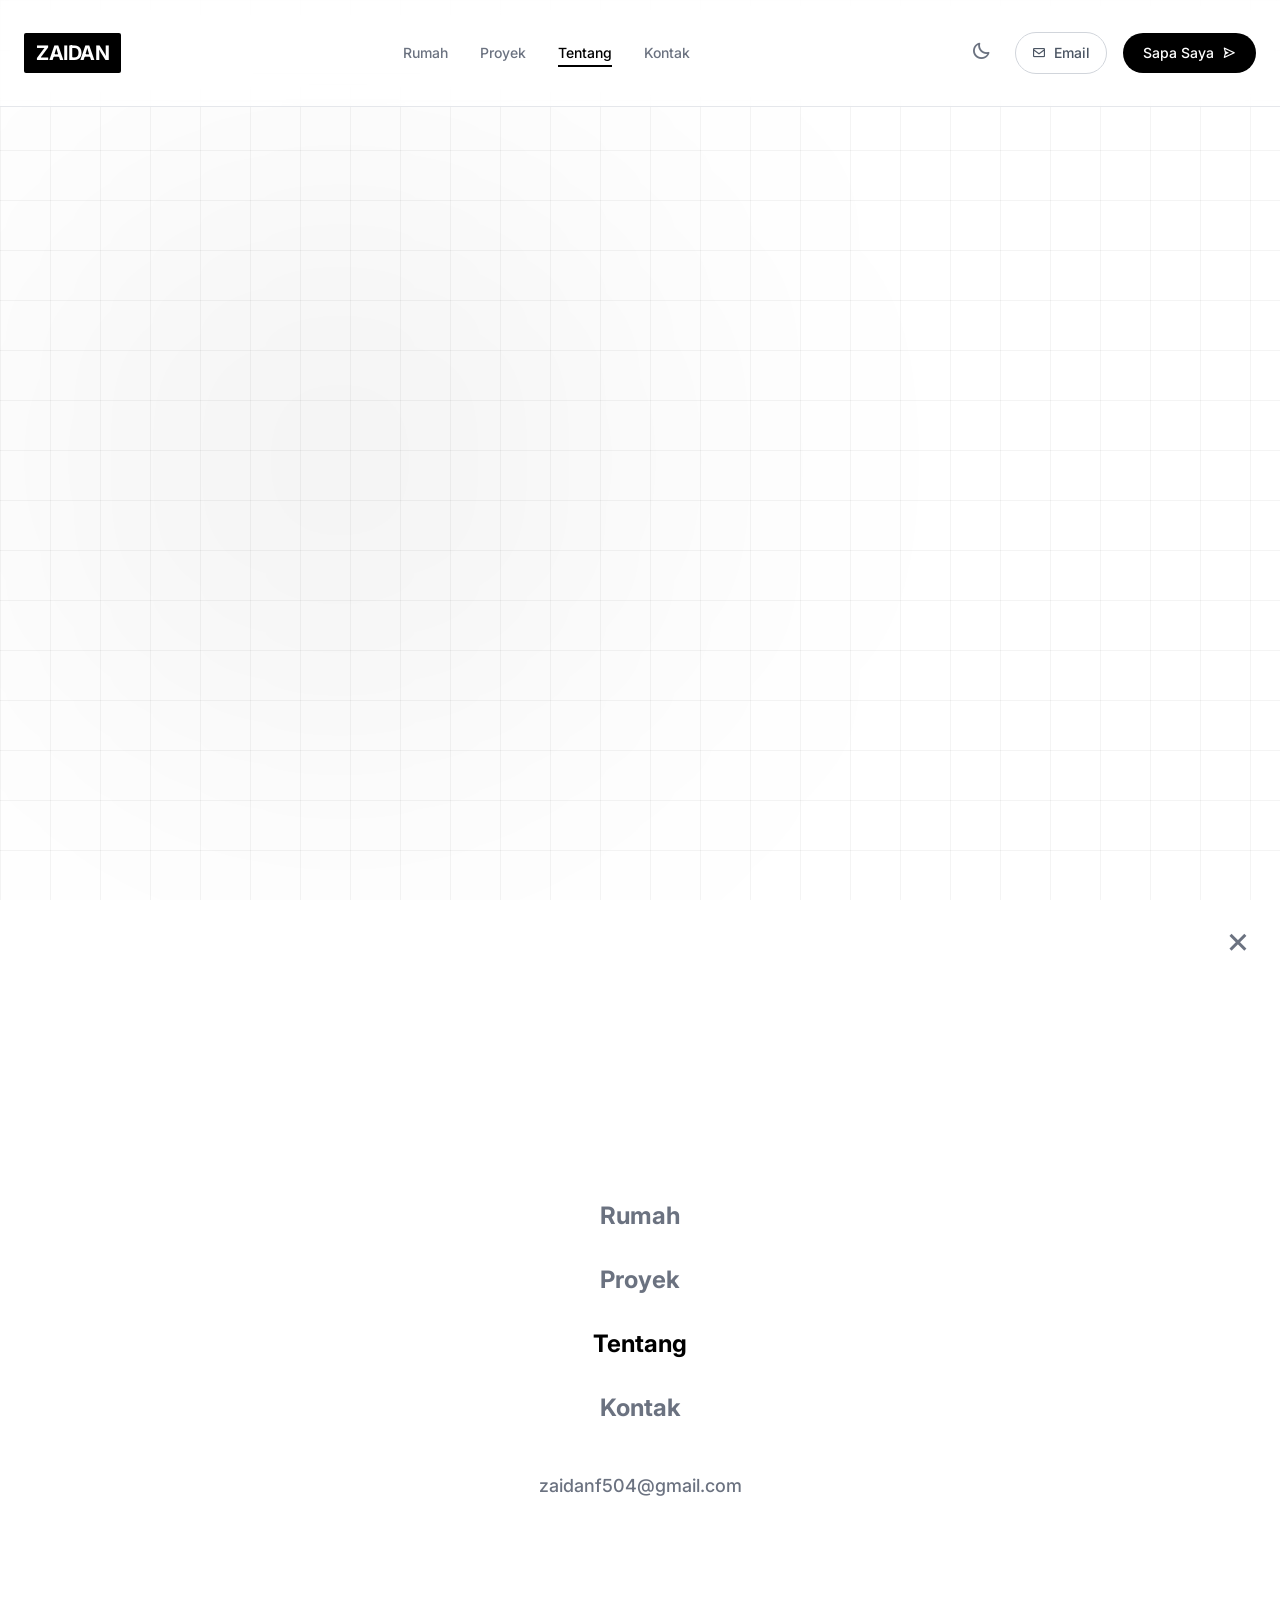
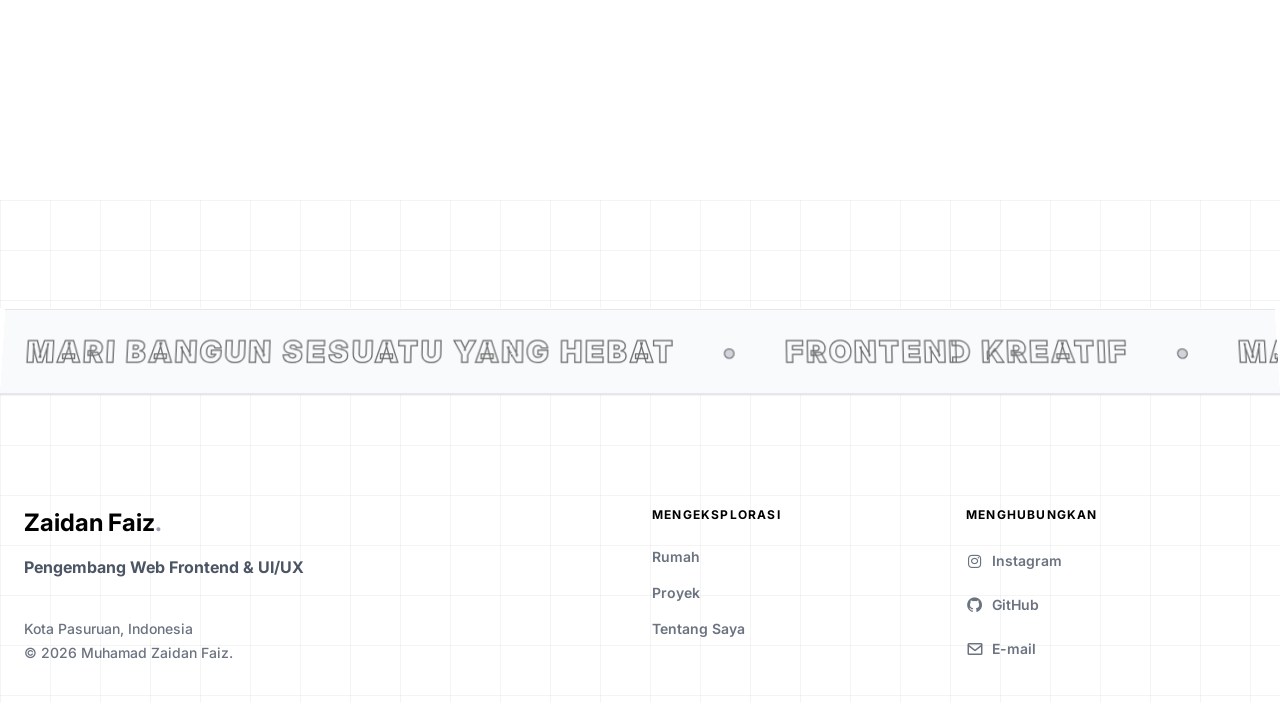
<file: about.html>
<!DOCTYPE html>
<html lang="id" class="no-js">

<head>
    <meta charset="UTF-8">
    <meta name="viewport" content="width=device-width, initial-scale=1.0">

    <title>Tentang Saya | Zaidan.</title>
    <meta name="description"
        content="Muhamad Zaidan Faiz — siswa Rekayasa Perangkat Lunak di SMK Negeri 1 Kota Pasuruan dengan fokus pada pengembangan web frontend dan desain UI/UX.">
    <meta name="author" content="Muhamad Zaidan Faiz">
    <meta name="robots" content="index, follow">
    <link rel="canonical" href="https://example.com/about.html">

    <meta name="theme-color" content="#0e0e0e" media="(prefers-color-scheme: dark)">
    <meta name="theme-color" content="#ffffff" media="(prefers-color-scheme: light)">

    <meta property="og:type" content="profile">
    <meta property="og:site_name" content="Zaidan Faiz">
    <meta property="og:locale" content="id_ID">
    <meta property="og:title" content="Tentang Saya | Zaidan.">
    <meta property="og:description"
        content="Siswa Rekayasa Perangkat Lunak dengan fokus pada pengembangan web frontend dan desain UI/UX.">
    <meta property="og:url" content="https://example.com/about.html">
    <meta property="og:image" content="https://example.com/image/og-cover.jpg">
    <meta property="og:image:width" content="1200">
    <meta property="og:image:height" content="630">

    <meta name="twitter:card" content="summary_large_image">
    <meta name="twitter:title" content="Tentang Saya | Zaidan.">
    <meta name="twitter:description"
        content="Siswa Rekayasa Perangkat Lunak dengan fokus pada pengembangan web frontend dan desain UI/UX.">
    <meta name="twitter:image" content="https://example.com/image/og-cover.jpg">

    <link rel="icon" href="favicon.svg" type="image/svg+xml">
    <link rel="alternate icon" href="favicon-32.png" sizes="32x32">
    <link rel="apple-touch-icon" href="apple-touch-icon.png">

    <script>
        (function () {
            var root = document.documentElement;
            root.classList.remove('no-js');
            root.classList.add('js-enabled');
            var stored = null;
            try { stored = localStorage.getItem('theme'); } catch (e) { }
            var prefersDark = window.matchMedia('(prefers-color-scheme: dark)').matches;
            if (stored === 'dark' || (!stored && prefersDark)) {
                root.classList.add('dark');
            }
        })();
    </script>

    <style>
        html {
            background: #ffffff;
        }

        html.dark {
            background: #0e0e0e;
        }
    </style>

    <link rel="preconnect" href="https://fonts.googleapis.com">
    <link rel="preconnect" href="https://fonts.gstatic.com" crossorigin>
    <link href="https://fonts.googleapis.com/css2?family=Inter:wght@300;400;500;600;700;800;900&display=swap"
        rel="stylesheet">
    <link href='https://unpkg.com/boxicons@2.1.4/css/boxicons.min.css' rel='stylesheet'>

    <link rel="stylesheet" href="css/tailwind.css">
    <link rel="stylesheet" href="css/animations.css">

    <!-- ============================================================
         TIMELINE STYLES (custom, karena tidak ada di tailwind.css)
         ============================================================ -->
    <style>
        /* Container timeline */
        .timeline {
            position: relative;
            padding-left: 2.5rem;
        }

        /* Garis vertikal di kiri */
        .timeline::before {
            content: '';
            position: absolute;
            left: 0.75rem;
            top: 0.5rem;
            bottom: 0.5rem;
            width: 2px;
            background: linear-gradient(to bottom,
                    rgba(0, 0, 0, 0.15) 0%,
                    rgba(0, 0, 0, 0.08) 50%,
                    rgba(0, 0, 0, 0.02) 100%);
            border-radius: 1px;
        }

        .dark .timeline::before {
            background: linear-gradient(to bottom,
                    rgba(255, 255, 255, 0.2) 0%,
                    rgba(255, 255, 255, 0.1) 50%,
                    rgba(255, 255, 255, 0.03) 100%);
        }

        /* Timeline item */
        .timeline-item {
            position: relative;
            padding-bottom: 2rem;
        }

        .timeline-item:last-child {
            padding-bottom: 0;
        }

        /* Dot di timeline */
        .timeline-dot {
            position: absolute;
            left: -2.5rem;
            top: 0.5rem;
            width: 1.75rem;
            height: 1.75rem;
            border-radius: 50%;
            background: #ffffff;
            border: 2px solid #0e0e0e;
            display: flex;
            align-items: center;
            justify-content: center;
            z-index: 1;
            transition: all 0.3s cubic-bezier(0.16, 1, 0.3, 1);
        }

        .dark .timeline-dot {
            background: #0e0e0e;
            border-color: #ffffff;
        }

        .timeline-dot::after {
            content: '';
            width: 0.5rem;
            height: 0.5rem;
            border-radius: 50%;
            background: #0e0e0e;
            transition: all 0.3s ease;
        }

        .dark .timeline-dot::after {
            background: #ffffff;
        }

        .timeline-item:hover .timeline-dot {
            transform: scale(1.15);
            box-shadow: 0 0 0 4px rgba(0, 0, 0, 0.06);
        }

        .dark .timeline-item:hover .timeline-dot {
            box-shadow: 0 0 0 4px rgba(255, 255, 255, 0.08);
        }

        /* Dot khusus untuk entry pendidikan aktif (emerald) */
        .timeline-dot.is-active {
            border-color: #10b981;
        }

        .timeline-dot.is-active::after {
            background: #10b981;
        }

        .timeline-item:hover .timeline-dot.is-active {
            box-shadow: 0 0 0 4px rgba(16, 185, 129, 0.15);
        }

        /* Dot khusus untuk entry PKL (blue) */
        .timeline-dot.is-pkl {
            border-color: #3b82f6;
        }

        .timeline-dot.is-pkl::after {
            background: #3b82f6;
        }

        .timeline-item:hover .timeline-dot.is-pkl {
            box-shadow: 0 0 0 4px rgba(59, 130, 246, 0.15);
        }

        /* Card timeline */
        .timeline-card {
            background: #f9fafb;
            border: 1px solid #e5e7eb;
            border-radius: 1rem;
            padding: 1.5rem;
            transition: all 0.4s cubic-bezier(0.16, 1, 0.3, 1);
            position: relative;
            overflow: hidden;
        }

        .dark .timeline-card {
            background: #161616;
            border-color: #262626;
        }

        /* Hover effect: card terangkat + border highlight */
        .timeline-item:hover .timeline-card {
            transform: translateY(-4px);
            box-shadow: 0 12px 32px -12px rgba(0, 0, 0, 0.15);
            border-color: #0e0e0e;
        }

        .dark .timeline-item:hover .timeline-card {
            box-shadow: 0 12px 32px -12px rgba(0, 0, 0, 0.6);
            border-color: #ffffff;
        }

        /* Accent glow di pojok card */
        .timeline-card::before {
            content: '';
            position: absolute;
            top: -40%;
            right: -20%;
            width: 200px;
            height: 200px;
            border-radius: 50%;
            background: radial-gradient(circle, rgba(16, 185, 129, 0.08), transparent 70%);
            pointer-events: none;
            opacity: 0;
            transition: opacity 0.5s ease;
        }

        .timeline-item:hover .timeline-card::before {
            opacity: 1;
        }

        /* Accent khusus untuk PKL */
        .timeline-card.is-pkl::before {
            background: radial-gradient(circle, rgba(59, 130, 246, 0.08), transparent 70%);
        }

        /* Badge periode */
        .timeline-badge {
            display: inline-flex;
            align-items: center;
            gap: 0.375rem;
            padding: 0.375rem 0.75rem;
            border-radius: 9999px;
            font-size: 0.6875rem;
            font-weight: 800;
            letter-spacing: 0.1em;
            text-transform: uppercase;
            margin-bottom: 0.75rem;
        }

        .timeline-badge.badge-active {
            background: #d1fae5;
            color: #047857;
        }

        .dark .timeline-badge.badge-active {
            background: rgba(6, 78, 59, 0.3);
            color: #34d399;
        }

        .timeline-badge.badge-pkl {
            background: #dbeafe;
            color: #1d4ed8;
        }

        .dark .timeline-badge.badge-pkl {
            background: rgba(30, 58, 138, 0.3);
            color: #60a5fa;
        }

        /* Skill chips */
        .timeline-chips {
            display: flex;
            flex-wrap: wrap;
            gap: 0.375rem;
            margin-top: 1rem;
        }

        .timeline-chip {
            padding: 0.25rem 0.625rem;
            background: #ffffff;
            border: 1px solid #e5e7eb;
            border-radius: 0.375rem;
            font-size: 0.6875rem;
            font-weight: 700;
            color: #4b5563;
            transition: all 0.2s ease;
        }

        .dark .timeline-chip {
            background: #0e0e0e;
            border-color: #262626;
            color: #a3a3a3;
        }

        .timeline-item:hover .timeline-chip {
            border-color: #0e0e0e;
            color: #0e0e0e;
        }

        .dark .timeline-item:hover .timeline-chip {
            border-color: #ffffff;
            color: #ffffff;
        }

        /* Reveal animation dengan delay bertingkat */
        .timeline-item {
            opacity: 0;
            transform: translateY(20px);
            transition: opacity 0.6s cubic-bezier(0.16, 1, 0.3, 1),
                transform 0.6s cubic-bezier(0.16, 1, 0.3, 1);
        }

        .timeline-item.is-visible {
            opacity: 1;
            transform: translateY(0);
        }

        .timeline-item:nth-child(1) {
            transition-delay: 0.1s;
        }

        .timeline-item:nth-child(2) {
            transition-delay: 0.2s;
        }

        /* Line drawing animation */
        .timeline::before {
            transform-origin: top;
            transform: scaleY(0);
            transition: transform 1s cubic-bezier(0.16, 1, 0.3, 1);
        }

        .timeline.is-visible::before {
            transform: scaleY(1);
        }

        /* Responsive */
        @media (max-width: 640px) {
            .timeline {
                padding-left: 2rem;
            }

            .timeline::before {
                left: 0.5rem;
            }

            .timeline-dot {
                left: -2rem;
                width: 1.5rem;
                height: 1.5rem;
            }

            .timeline-card {
                padding: 1.25rem;
            }
        }
    </style>

    <script type="application/ld+json">
    {
      "@context": "https://schema.org",
      "@type": "ProfilePage",
      "mainEntity": {
        "@type": "Person",
        "name": "Muhamad Zaidan Faiz",
        "jobTitle": "Pengembang Web Frontend & UI/UX",
        "email": "mailto:zaidanf504@gmail.com",
        "address": { "@type": "PostalAddress", "addressLocality": "Pasuruan", "addressRegion": "Jawa Timur", "addressCountry": "ID" },
        "alumniOf": { "@type": "EducationalOrganization", "name": "SMK Negeri 1 Kota Pasuruan" },
        "knowsAbout": ["HTML5", "CSS3", "JavaScript", "Tailwind CSS", "Laravel", "Next.js", "Figma", "UI/UX Design"],
        "sameAs": [
          "https://github.com/zaidanf504-commits",
          "https://www.instagram.com/jidan_corei5/"
        ]
      }
    }
    </script>

    <noscript>
        <style>
            #preloader {
                display: none !important;
            }

            .reveal,
            .reveal-3d,
            .fx-char {
                opacity: 1 !important;
                transform: none !important;
            }

            .timeline-item {
                opacity: 1 !important;
                transform: none !important;
            }

            .timeline::before {
                transform: scaleY(1) !important;
            }
        </style>
    </noscript>
</head>

<body
    class="antialiased selection:bg-black selection:text-white dark:selection:bg-white dark:selection:text-black bg-white dark:bg-[#0e0e0e] text-black dark:text-white transition-colors duration-300"
    data-page-label="PROFIL.">

    <div class="fx-progress" aria-hidden="true">
        <div class="fx-progress__bar"></div>
    </div>

    <div id="preloader"
        class="fixed inset-0 z-[100] bg-[#0e0e0e] dark:bg-white flex flex-col items-center justify-center transition-colors duration-300">
        <div class="relative text-5xl sm:text-7xl md:text-9xl font-black tracking-tighter">
            <span class="text-outline opacity-40 select-none">PROFIL.</span>
            <span id="loader-text"
                class="absolute top-0 left-0 text-white dark:text-black overflow-hidden whitespace-nowrap w-0 border-r-4 border-white dark:border-black transition-all duration-75 select-none">PROFIL.</span>
        </div>

        <div class="absolute bottom-0 left-0 w-full px-6 pb-8 md:px-12 md:pb-12 flex flex-col gap-4">
            <div class="flex justify-between items-end text-white dark:text-black">
                <span class="text-xs md:text-sm font-bold tracking-widest uppercase animate-pulse">Menghubungkan
                    Data...</span>
                <span id="loader-counter"
                    class="text-6xl md:text-8xl font-black leading-none tracking-tighter">0%</span>
            </div>
            <div class="w-full h-[2px] bg-gray-800 dark:bg-gray-300 overflow-hidden">
                <div id="loader-bar" class="h-full bg-white dark:bg-black w-0 transition-all duration-75"></div>
            </div>
        </div>
    </div>

    <nav id="navbar"
        class="fixed w-full top-0 z-50 glass-nav bg-white/80 dark:bg-[#0e0e0e]/80 border-b border-gray-200 dark:border-borderdark transition-all duration-300">
        <div class="max-w-7xl mx-auto px-6 py-4 flex justify-between items-center">
            <a href="index.html" aria-label="Beranda Zaidan Faiz"
                class="bg-black text-white dark:bg-white dark:text-black font-bold text-xl px-3 py-1.5 rounded-sm tracking-tight transition-colors">ZAIDAN</a>

            <ul class="hidden md:flex gap-8 items-center font-medium text-sm text-gray-500 dark:text-textmuted">
                <li><a href="index.html" class="hover:text-black dark:hover:text-white transition-colors">Rumah</a></li>
                <li><a href="projects.html" class="hover:text-black dark:hover:text-white transition-colors">Proyek</a>
                </li>
                <li><a href="about.html" aria-current="page"
                        class="text-black dark:text-white border-b-2 border-black dark:border-white pb-1 transition-colors">Tentang</a>
                </li>
                <li><a href="index.html#contact"
                        class="hover:text-black dark:hover:text-white transition-colors">Kontak</a></li>
            </ul>

            <div class="hidden md:flex items-center gap-4 text-sm font-medium">
                <button id="theme-toggle" aria-label="Ganti mode terang atau gelap" aria-pressed="false"
                    class="mr-2 text-xl text-gray-500 dark:text-textmuted hover:text-black dark:hover:text-white transition-all">
                    <i class='bx bx-moon dark:hidden'></i>
                    <i class='bx bx-sun hidden dark:block'></i>
                </button>
                <a href="mailto:zaidanf504@gmail.com"
                    class="fx-magnetic flex items-center gap-2 px-4 py-2.5 rounded-full border border-gray-300 dark:border-borderdark hover:bg-black/5 dark:hover:bg-white/5 transition-all text-gray-600 dark:text-textmuted hover:text-black dark:hover:text-white">
                    <i class='bx bx-envelope'></i> Email
                </a>
                <a href="index.html#contact"
                    class="fx-magnetic flex items-center gap-2 px-5 py-2.5 rounded-full bg-black text-white dark:bg-white dark:text-black hover:bg-gray-800 dark:hover:bg-gray-200 transition-all">
                    Sapa Saya <i class='bx bx-send'></i>
                </a>
            </div>

            <div class="md:hidden flex items-center gap-4">
                <button id="theme-toggle-mobile" aria-label="Ganti mode terang atau gelap" aria-pressed="false"
                    class="text-xl text-black dark:text-white">
                    <i class='bx bx-moon dark:hidden'></i>
                    <i class='bx bx-sun hidden dark:block'></i>
                </button>
                <button id="hamburger" aria-label="Buka menu navigasi" aria-expanded="false" aria-controls="mobile-menu"
                    class="text-2xl text-black dark:text-white"><i class='bx bx-menu'></i></button>
            </div>
        </div>
    </nav>

    <div id="mobile-menu" aria-hidden="true"
        class="fixed inset-0 bg-white dark:bg-[#0e0e0e] z-40 transform translate-y-full transition-transform duration-500 flex flex-col justify-center items-center gap-8 text-2xl font-bold">
        <button id="close-menu" aria-label="Tutup menu navigasi"
            class="absolute top-6 right-6 text-4xl text-gray-500 dark:text-textmuted"><i class='bx bx-x'></i></button>
        <a href="index.html"
            class="mobile-link text-gray-500 dark:text-textmuted hover:text-black dark:hover:text-white">Rumah</a>
        <a href="projects.html"
            class="mobile-link text-gray-500 dark:text-textmuted hover:text-black dark:hover:text-white">Proyek</a>
        <a href="about.html" class="mobile-link text-black dark:text-white">Tentang</a>
        <a href="index.html#contact"
            class="mobile-link text-gray-500 dark:text-textmuted hover:text-black dark:hover:text-white">Kontak</a>
        <a href="mailto:zaidanf504@gmail.com"
            class="mobile-link text-gray-500 dark:text-textmuted hover:text-black dark:hover:text-white text-lg font-medium mt-4">zaidanf504@gmail.com</a>
    </div>

    <main class="pt-32 pb-20 md:pt-40 md:pb-28 relative bg-grid min-h-screen">
        <div
            class="absolute top-20 md:top-40 left-0 md:left-10 w-[300px] h-[300px] md:w-[600px] md:h-[600px] bg-black/5 dark:bg-white/5 rounded-full blur-[150px] pointer-events-none transition-colors duration-300">
        </div>

        <div class="max-w-7xl mx-auto px-6 grid md:grid-cols-12 gap-16 relative z-10">
            <div class="md:col-span-6 md:sticky md:top-28 h-fit reveal">
                <div class="flex items-center gap-4 mb-6">
                    <div class="w-8 h-[1px] bg-gray-400 dark:bg-textmuted"></div>
                    <h3 class="text-sm font-bold tracking-widest text-gray-500 dark:text-textmuted uppercase">Tentang
                        Saya</h3>
                </div>

                <h1 class="text-5xl sm:text-6xl lg:text-7xl font-black leading-[1.05] tracking-tight" data-fx-split>
                    BUKAN<br>CUMA<br><span class="text-outline">SOAL</span><br>KODING.
                </h1>

                <!-- Sleek Editorial Portrait Frame (Non-Square, Elegant Ratio & 3D Depth) -->
                <div class="fx-tilt mt-6 md:mt-8 w-full max-w-[340px] sm:max-w-[370px]" data-fx-tilt="10">
                    <div class="fx-tilt__shadow"></div>
                    <div class="fx-tilt__inner">
                        <div
                            class="fx-tilt__layer relative p-2.5 sm:p-3 rounded-[28px] bg-gradient-to-b from-gray-100 via-gray-50 to-gray-200 dark:from-white/15 dark:via-white/5 dark:to-white/10 border border-gray-300/80 dark:border-white/15 shadow-2xl backdrop-blur-sm">
                            <div class="relative overflow-hidden rounded-[20px] bg-gray-200 dark:bg-carddark">
                                <img src="gambar2.jpg" width="800" height="737"
                                    alt="Potret Muhamad Zaidan Faiz — Frontend Developer" loading="lazy"
                                    decoding="async"
                                    class="w-full h-[360px] sm:h-[400px] md:h-[430px] object-cover object-top filter grayscale contrast-105 hover:grayscale-0 transition-all duration-700 ease-out">

                                <!-- Subtle vignette overlay for high-end editorial feel -->
                                <div
                                    class="absolute inset-0 bg-gradient-to-t from-black/70 via-black/10 to-transparent pointer-events-none">
                                </div>

                                <!-- Floating Status Bar on Bottom of Photo -->
                                <div
                                    class="absolute bottom-3 left-3 right-3 p-3 rounded-xl bg-white/90 dark:bg-[#121212]/90 backdrop-blur-md border border-white/50 dark:border-white/10 shadow-lg flex items-center justify-between transition-colors duration-300">
                                    <div>
                                        <p
                                            class="text-[10px] font-bold uppercase tracking-widest text-gray-500 dark:text-textmuted">
                                            Berbasis Di</p>
                                        <p class="text-xs font-bold text-black dark:text-white">Pasuruan, Jawa Timur</p>
                                    </div>
                                    <div
                                        class="inline-flex items-center gap-1.5 px-2.5 py-1 rounded-full bg-emerald-500/10 border border-emerald-500/20 text-emerald-600 dark:text-emerald-400 text-[10px] font-bold tracking-wider uppercase">
                                        <span class="w-1.5 h-1.5 rounded-full bg-emerald-500 animate-pulse"></span>
                                        Available
                                    </div>
                                </div>
                            </div>
                        </div>

                        <div class="fx-tilt__glare rounded-[28px]"></div>
                    </div>
                </div>
            </div>

            <div class="md:col-span-6 space-y-12 md:space-y-16 mt-8 md:mt-0">
                <div
                    class="space-y-6 md:space-y-8 text-lg md:text-xl text-gray-600 dark:text-textmuted leading-relaxed font-light reveal-3d">
                    <p>
                        Kenalin! Saya <strong class="text-black dark:text-white font-bold">Muhamad Zaidan Faiz</strong>.
                        Saya membangun hal-hal untuk web. Buat saya, bikin website itu lebih dari sekadar visual yang
                        estetis &mdash; tapi bagaimana kita bisa menyelesaikan masalah pengguna lewat desain yang
                        intuitif.
                    </p>
                    <p>
                        Berbasis di <strong class="text-black dark:text-white font-bold">SMK Negeri 1 Kota
                            Pasuruan</strong>, ruang eksplorasi saya tidak pernah tutup. Dari menangani basis data di
                        sisi belakang sampai merancang animasi antarmuka yang halus, saya menikmati semuanya. Setiap
                        hari selalu ada hal baru untuk diulik.
                    </p>
                </div>

                <div class="reveal-3d">
                    <h2 class="text-2xl font-bold text-black dark:text-white mb-6 uppercase tracking-widest">Keahlian
                        Inti</h2>
                    <div class="flex flex-wrap gap-3">
                        <span
                            class="px-5 py-2 border-2 border-black dark:border-white text-black dark:text-white font-bold uppercase tracking-widest text-xs rounded-full">Frontend
                            Dev</span>
                        <span
                            class="px-5 py-2 border-2 border-gray-300 dark:border-borderdark text-gray-600 dark:text-textmuted font-bold uppercase tracking-widest text-xs rounded-full">UI/UX
                            Design</span>
                        <span
                            class="px-5 py-2 border-2 border-black dark:border-white text-black dark:text-white font-bold uppercase tracking-widest text-xs rounded-full">Figma</span>
                        <span
                            class="px-5 py-2 border-2 border-gray-300 dark:border-borderdark text-gray-600 dark:text-textmuted font-bold uppercase tracking-widest text-xs rounded-full">Web
                            Performance</span>
                        <span
                            class="px-5 py-2 border-2 border-black dark:border-white text-black dark:text-white font-bold uppercase tracking-widest text-xs rounded-full">Laravel</span>
                        <span
                            class="px-5 py-2 border-2 border-gray-300 dark:border-borderdark text-gray-600 dark:text-textmuted font-bold uppercase tracking-widest text-xs rounded-full">Next.js</span>
                    </div>
                </div>

                <!-- ============================================
                     JEJAK PENDIDIKAN & PENGALAMAN
                     ============================================ -->
                <div class="reveal-3d">
                    <h2 class="text-2xl font-bold text-black dark:text-white mb-10 uppercase tracking-widest">Jejak
                        Pendidikan &amp; Pengalaman</h2>

                    <div class="timeline" id="timeline">

                        <!-- ENTRY 1: SMK Negeri 1 Pasuruan -->
                        <div class="timeline-item">
                            <div class="timeline-dot is-active">
                                <i class='bx bx-book-bookmark text-xs text-emerald-600 dark:text-emerald-400'
                                    style="display:none;"></i>
                            </div>

                            <div class="timeline-card">
                                <div class="timeline-badge badge-active">
                                    <span class="w-1.5 h-1.5 rounded-full bg-emerald-500 animate-pulse"></span>
                                    2024 — Sekarang
                                </div>
                                <h3 class="text-xl md:text-2xl font-bold text-black dark:text-white mb-2">SMK Negeri 1
                                    Pasuruan</h3>
                                <p class="text-sm md:text-base text-gray-600 dark:text-textmuted leading-relaxed">
                                    Jurusan Rekayasa Perangkat Lunak (RPL). Mendalami konsep algoritma kompleks,
                                    struktur data, Pemrograman Berorientasi Objek (OOP), dan pembangunan arsitektur
                                    aplikasi berbasis <em
                                        class="not-italic font-semibold text-black dark:text-white">full-stack</em>.
                                </p>
                                <div class="timeline-chips">
                                    <span class="timeline-chip">Algoritma</span>
                                    <span class="timeline-chip">Struktur Data</span>
                                    <span class="timeline-chip">OOP</span>
                                    <span class="timeline-chip">Full-Stack</span>
                                </div>
                            </div>
                        </div>

                        <!-- ENTRY 2: IMPro Digital Malang -->
                        <div class="timeline-item">
                            <div class="timeline-dot is-pkl"></div>

                            <div class="timeline-card is-pkl">
                                <div class="timeline-badge badge-pkl">
                                    <span class="w-1.5 h-1.5 rounded-full bg-blue-500 animate-pulse"></span>
                                    2026 1 Mei - 30 Agustus — Praktek Kerja Lapangan
                                </div>
                                <h3 class="text-xl md:text-2xl font-bold text-black dark:text-white mb-2">IMPro Digital
                                    Malang</h3>
                                <p class="text-sm md:text-base text-gray-600 dark:text-textmuted leading-relaxed">
                                    Menjalani Praktek Kerja Lapangan di <em
                                        class="not-italic font-semibold text-black dark:text-white">Digital Agency</em>
                                    yang bergerak di bidang digital marketing. Terlibat langsung dalam proyek nyata
                                    klien — mulai dari riset online, optimalisasi SEO, manajemen konten dan media
                                    sosial, hingga produksi aset visual dan analitik performa.
                                </p>
                                <div class="timeline-chips">
                                    <span class="timeline-chip">SEO</span>
                                    <span class="timeline-chip">Content Marketing</span>
                                    <span class="timeline-chip">Social Media</span>
                                    <span class="timeline-chip">Digital Ads</span>
                                </div>
                            </div>
                        </div>

                    </div>
                </div>

                <div class="reveal-3d">
                    <h2 class="text-2xl font-bold text-black dark:text-white mb-6 uppercase tracking-widest">Fokus Saat
                        Ini</h2>
                    <div class="grid sm:grid-cols-2 gap-4">
                        <div
                            class="p-5 rounded-2xl border border-gray-200 dark:border-borderdark bg-gray-50 dark:bg-carddark">
                            <i class='bx bx-code-curly text-2xl mb-3 block'></i>
                            <p class="font-bold mb-1">Memperdalam Laravel</p>
                            <p class="text-sm text-gray-600 dark:text-textmuted leading-relaxed">Membangun REST API,
                                autentikasi token, dan relasi basis data yang rapi.</p>
                        </div>
                        <div
                            class="p-5 rounded-2xl border border-gray-200 dark:border-borderdark bg-gray-50 dark:bg-carddark">
                            <i class='bx bx-mobile-alt text-2xl mb-3 block'></i>
                            <p class="font-bold mb-1">Belajar Flutter</p>
                            <p class="text-sm text-gray-600 dark:text-textmuted leading-relaxed">Menghubungkan aplikasi
                                mobile ke backend dan mengelola state dengan bersih.</p>
                        </div>
                    </div>
                </div>

                <div class="pt-4 md:pt-8 reveal-3d">
                    <a href="index.html#contact"
                        class="inline-flex items-center gap-2 md:gap-4 text-black dark:text-white font-black text-2xl sm:text-3xl md:text-4xl hover:text-gray-500 dark:hover:text-textmuted transition-colors group">
                        MARI BERKOLABORASI <i
                            class='bx bx-right-arrow-alt text-3xl md:text-5xl group-hover:translate-x-3 transition-transform'></i>
                    </a>
                </div>
            </div>
        </div>
    </main>

    <div
        class="w-full border-y border-gray-200 dark:border-borderdark bg-gray-50 dark:bg-carddark py-6 flex overflow-hidden whitespace-nowrap relative select-none transition-colors duration-300 fx-marquee-3d">
        <div
            class="animate-marquee flex gap-12 items-center text-xl md:text-3xl font-black text-outline tracking-widest px-6">
            <span>MARI BANGUN SESUATU YANG HEBAT</span><span class="text-gray-300 dark:text-borderdark">&bull;</span>
            <span>FRONTEND KREATIF</span><span class="text-gray-300 dark:text-borderdark">&bull;</span>
            <span>MARI BANGUN SESUATU YANG HEBAT</span><span class="text-gray-300 dark:text-borderdark">&bull;</span>
            <span>FRONTEND KREATIF</span><span class="text-gray-300 dark:text-borderdark">&bull;</span>
        </div>
        <div
            class="animate-marquee2 absolute top-6 flex gap-12 items-center text-xl md:text-3xl font-black text-outline tracking-widest px-6">
            <span>MARI BANGUN SESUATU YANG HEBAT</span><span class="text-gray-300 dark:text-borderdark">&bull;</span>
            <span>FRONTEND KREATIF</span><span class="text-gray-300 dark:text-borderdark">&bull;</span>
            <span>MARI BANGUN SESUATU YANG HEBAT</span><span class="text-gray-300 dark:text-borderdark">&bull;</span>
            <span>FRONTEND KREATIF</span><span class="text-gray-300 dark:text-borderdark">&bull;</span>
        </div>
    </div>

    <footer
        class="border-t border-gray-200 dark:border-borderdark bg-grid relative pt-20 pb-10 transition-colors duration-300">
        <button id="backToTop" aria-label="Kembali ke atas halaman"
            class="absolute -top-6 left-1/2 -translate-x-1/2 flex items-center gap-2 px-6 py-3 rounded-full bg-white dark:bg-carddark border border-gray-300 dark:border-borderdark text-sm font-bold text-black dark:text-white hover:bg-black hover:text-white dark:hover:bg-white dark:hover:text-black shadow-md transition-all">
            <i class='bx bx-chevron-up text-lg'></i> Kembali ke atas
        </button>

        <div class="max-w-7xl mx-auto px-6 grid grid-cols-1 md:grid-cols-12 gap-12 md:gap-6 mt-8">
            <div class="md:col-span-6 space-y-4">
                <h3 class="text-2xl font-bold">Zaidan Faiz<span class="text-gray-400 dark:text-textmuted">.</span></h3>
                <p class="text-gray-600 dark:text-textmuted font-bold">Pengembang Web Frontend &amp; UI/UX</p>
                <div class="pt-6 text-sm text-gray-500 dark:text-textmuted font-medium">
                    <p>Kota Pasuruan, Indonesia</p>
                    <p class="mt-1">&copy; <span id="year"></span> Muhamad Zaidan Faiz.</p>
                </div>
            </div>

            <div class="md:col-span-3">
                <h4 class="text-xs font-bold tracking-widest text-black dark:text-white uppercase mb-6">Mengeksplorasi
                </h4>
                <ul class="space-y-4 text-gray-500 dark:text-textmuted font-semibold text-sm">
                    <li><a href="index.html" class="hover:text-black dark:hover:text-white transition-colors">Rumah</a>
                    </li>
                    <li><a href="projects.html"
                            class="hover:text-black dark:hover:text-white transition-colors">Proyek</a></li>
                    <li><a href="about.html" class="hover:text-black dark:hover:text-white transition-colors">Tentang
                            Saya</a></li>
                </ul>
            </div>

            <div class="md:col-span-3">
                <h4 class="text-xs font-bold tracking-widest text-black dark:text-white uppercase mb-6">Menghubungkan
                </h4>
                <ul class="space-y-4 text-gray-500 dark:text-textmuted font-semibold text-sm">
                    <li><a href="https://www.instagram.com/jidan_corei5/" target="_blank" rel="noopener"
                            class="hover:text-black dark:hover:text-white transition-colors flex items-center gap-2"><i
                                class='bx bxl-instagram text-lg'></i> Instagram</a></li>
                    <li><a href="https://github.com/zaidanf504-commits" target="_blank" rel="noopener"
                            class="hover:text-black dark:hover:text-white transition-colors flex items-center gap-2"><i
                                class='bx bxl-github text-lg'></i> GitHub</a></li>
                    <li><a href="mailto:zaidanf504@gmail.com"
                            class="hover:text-black dark:hover:text-white transition-colors flex items-center gap-2"><i
                                class='bx bx-envelope text-lg'></i> E-mail</a></li>
                </ul>
            </div>
        </div>
    </footer>

    <script src="js/main.js"></script>
    <script src="js/animations.js"></script>

    <!-- ============================================================
         TIMELINE SCROLL REVEAL
         ============================================================ -->
    <script>
        (function () {
            'use strict';

            const timeline = document.getElementById('timeline');
            if (!timeline) return;

            const items = timeline.querySelectorAll('.timeline-item');

            // Intersection Observer untuk animasi timeline
            if ('IntersectionObserver' in window) {
                const observer = new IntersectionObserver(function (entries) {
                    entries.forEach(function (entry) {
                        if (entry.isIntersecting) {
                            // Animate garis timeline
                            timeline.classList.add('is-visible');

                            // Animate items
                            items.forEach(function (item) {
                                item.classList.add('is-visible');
                            });

                            observer.unobserve(entry.target);
                        }
                    });
                }, {
                    threshold: 0.15,
                    rootMargin: '0px 0px -50px 0px'
                });

                observer.observe(timeline);
            } else {
                // Fallback: langsung visible
                timeline.classList.add('is-visible');
                items.forEach(function (item) {
                    item.classList.add('is-visible');
                });
            }

            // Reduce motion: langsung visible
            if (window.matchMedia('(prefers-reduced-motion: reduce)').matches) {
                timeline.classList.add('is-visible');
                items.forEach(function (item) {
                    item.classList.add('is-visible');
                });
            }
        })();
    </script>
</body>

</html>
</file>
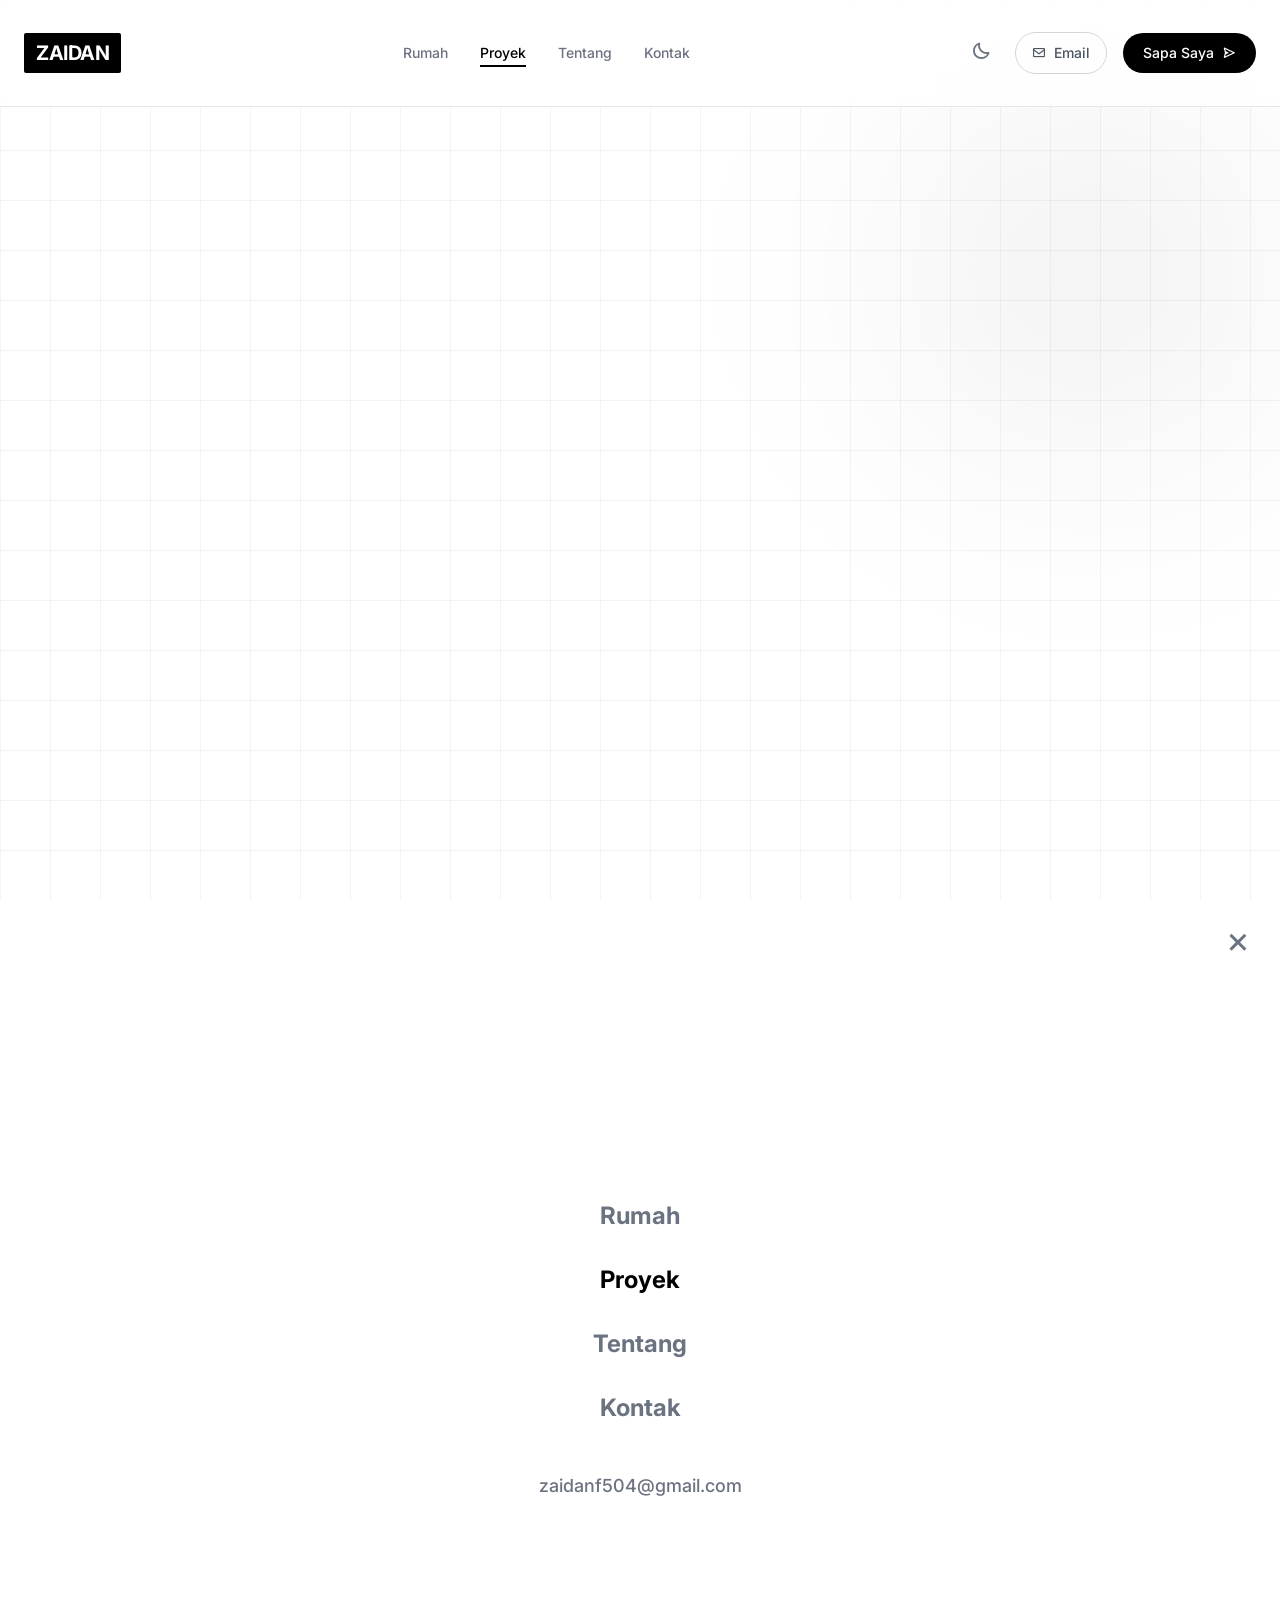
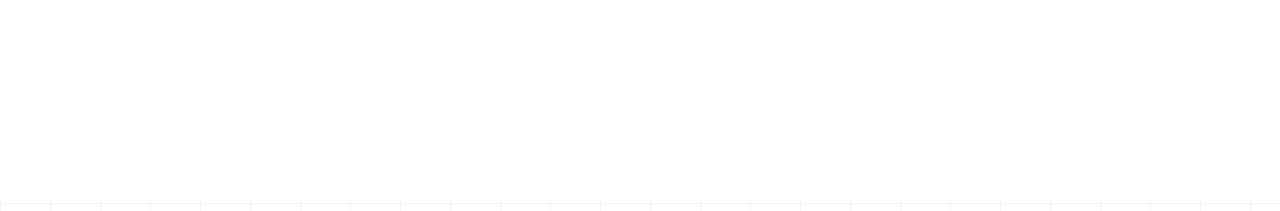
<file: projects.html>
<!DOCTYPE html>
<html lang="id" class="no-js">
<head>
    <meta charset="UTF-8">
    <meta name="viewport" content="width=device-width, initial-scale=1.0">

    <title>Arsip Proyek | Zaidan.</title>
    <meta name="description" content="Kumpulan karya digital Muhamad Zaidan Faiz: platform e-commerce ZiFood dan sistem laporan PKL Jurnal PKL. Dibangun dengan Laravel, Next.js, dan Tailwind CSS.">
    <meta name="author" content="Muhamad Zaidan Faiz">
    <meta name="robots" content="index, follow">
    <link rel="canonical" href="https://example.com/projects.html">

    <meta name="theme-color" content="#0e0e0e" media="(prefers-color-scheme: dark)">
    <meta name="theme-color" content="#ffffff" media="(prefers-color-scheme: light)">

    <meta property="og:type" content="website">
    <meta property="og:site_name" content="Zaidan Faiz">
    <meta property="og:locale" content="id_ID">
    <meta property="og:title" content="Arsip Proyek | Zaidan.">
    <meta property="og:description" content="Kumpulan karya digital: platform e-commerce ZiFood dan sistem laporan PKL.">
    <meta property="og:url" content="https://example.com/projects.html">
    <meta property="og:image" content="https://example.com/image/og-cover.jpg">
    <meta property="og:image:width" content="1200">
    <meta property="og:image:height" content="630">

    <meta name="twitter:card" content="summary_large_image">
    <meta name="twitter:title" content="Arsip Proyek | Zaidan.">
    <meta name="twitter:description" content="Kumpulan karya digital: platform e-commerce ZiFood dan sistem laporan PKL.">
    <meta name="twitter:image" content="https://example.com/image/og-cover.jpg">

    <link rel="icon" href="favicon.svg" type="image/svg+xml">
    <link rel="alternate icon" href="favicon-32.png" sizes="32x32">
    <link rel="apple-touch-icon" href="apple-touch-icon.png">

    <script>
        (function () {
            var root = document.documentElement;
            root.classList.remove('no-js');
            root.classList.add('js-enabled');
            var stored = null;
            try { stored = localStorage.getItem('theme'); } catch (e) { }
            var prefersDark = window.matchMedia('(prefers-color-scheme: dark)').matches;
            if (stored === 'dark' || (!stored && prefersDark)) {
                root.classList.add('dark');
            }
        })();
    </script>

    <style>
        html { background: #ffffff; }
        html.dark { background: #0e0e0e; }
    </style>

    <link rel="preconnect" href="https://fonts.googleapis.com">
    <link rel="preconnect" href="https://fonts.gstatic.com" crossorigin>
    <link href="https://fonts.googleapis.com/css2?family=Inter:wght@300;400;500;600;700;800;900&display=swap" rel="stylesheet">
    <link href='https://unpkg.com/boxicons@2.1.4/css/boxicons.min.css' rel='stylesheet'>

    <link rel="stylesheet" href="css/tailwind.css">
    <link rel="stylesheet" href="css/animations.css">

    <script type="application/ld+json">
    {
      "@context": "https://schema.org",
      "@type": "CollectionPage",
      "name": "Arsip Proyek Zaidan Faiz",
      "author": { "@type": "Person", "name": "Muhamad Zaidan Faiz" },
      "hasPart": [
        {
          "@type": "SoftwareApplication",
          "name": "ZiFood Platform",
          "applicationCategory": "BusinessApplication",
          "description": "Sistem pemesanan makanan interaktif dengan keranjang belanja dinamis dan checkout terpusat.",
          "programmingLanguage": "PHP",
          "author": { "@type": "Person", "name": "Muhamad Zaidan Faiz" }
        },
        {
          "@type": "SoftwareApplication",
          "name": "Jurnal PKL",
          "applicationCategory": "BusinessApplication",
          "description": "Aplikasi monitoring logbook siswa magang dengan hak akses berlapis.",
          "programmingLanguage": "JavaScript",
          "author": { "@type": "Person", "name": "Muhamad Zaidan Faiz" }
        }
      ]
    }
    </script>

    <noscript>
        <style>
            #preloader { display: none !important; }
            .reveal, .reveal-3d, .fx-char { opacity: 1 !important; transform: none !important; }
        </style>
    </noscript>
</head>
<body class="antialiased selection:bg-black selection:text-white dark:selection:bg-white dark:selection:text-black bg-white dark:bg-[#0e0e0e] text-black dark:text-white transition-colors duration-300" data-page-label="PROYEK.">

    <div class="fx-progress" aria-hidden="true"><div class="fx-progress__bar"></div></div>

    <div id="preloader" class="fixed inset-0 z-[100] bg-[#0e0e0e] dark:bg-white flex flex-col items-center justify-center transition-colors duration-300">
        <div class="relative text-5xl sm:text-7xl md:text-9xl font-black tracking-tighter">
            <span class="text-outline opacity-40 select-none">PROYEK.</span>
            <span id="loader-text" class="absolute top-0 left-0 text-white dark:text-black overflow-hidden whitespace-nowrap w-0 border-r-4 border-white dark:border-black transition-all duration-75 select-none">PROYEK.</span>
        </div>

        <div class="absolute bottom-0 left-0 w-full px-6 pb-8 md:px-12 md:pb-12 flex flex-col gap-4">
            <div class="flex justify-between items-end text-white dark:text-black">
                <span class="text-xs md:text-sm font-bold tracking-widest uppercase animate-pulse">Memuat Arsip...</span>
                <span id="loader-counter" class="text-6xl md:text-8xl font-black leading-none tracking-tighter">0%</span>
            </div>
            <div class="w-full h-[2px] bg-gray-800 dark:bg-gray-300 overflow-hidden">
                <div id="loader-bar" class="h-full bg-white dark:bg-black w-0 transition-all duration-75"></div>
            </div>
        </div>
    </div>

    <nav id="navbar" class="fixed w-full top-0 z-50 glass-nav bg-white/80 dark:bg-[#0e0e0e]/80 border-b border-gray-200 dark:border-borderdark transition-all duration-300">
        <div class="max-w-7xl mx-auto px-6 py-4 flex justify-between items-center">
            <a href="index.html" aria-label="Beranda Zaidan Faiz" class="bg-black text-white dark:bg-white dark:text-black font-bold text-xl px-3 py-1.5 rounded-sm tracking-tight transition-colors">ZAIDAN</a>

            <ul class="hidden md:flex gap-8 items-center font-medium text-sm text-gray-500 dark:text-textmuted">
                <li><a href="index.html" class="hover:text-black dark:hover:text-white transition-colors">Rumah</a></li>
                <li><a href="projects.html" aria-current="page" class="text-black dark:text-white border-b-2 border-black dark:border-white pb-1 transition-colors">Proyek</a></li>
                <li><a href="about.html" class="hover:text-black dark:hover:text-white transition-colors">Tentang</a></li>
                <li><a href="index.html#contact" class="hover:text-black dark:hover:text-white transition-colors">Kontak</a></li>
            </ul>

            <div class="hidden md:flex items-center gap-4 text-sm font-medium">
                <button id="theme-toggle" aria-label="Ganti mode terang atau gelap" aria-pressed="false" class="mr-2 text-xl text-gray-500 dark:text-textmuted hover:text-black dark:hover:text-white transition-all">
                    <i class='bx bx-moon dark:hidden'></i>
                    <i class='bx bx-sun hidden dark:block'></i>
                </button>
                <a href="mailto:zaidanf504@gmail.com" class="fx-magnetic flex items-center gap-2 px-4 py-2.5 rounded-full border border-gray-300 dark:border-borderdark hover:bg-black/5 dark:hover:bg-white/5 transition-all text-gray-600 dark:text-textmuted hover:text-black dark:hover:text-white">
                    <i class='bx bx-envelope'></i> Email
                </a>
                <a href="index.html#contact" class="fx-magnetic flex items-center gap-2 px-5 py-2.5 rounded-full bg-black text-white dark:bg-white dark:text-black hover:bg-gray-800 dark:hover:bg-gray-200 transition-all">
                    Sapa Saya <i class='bx bx-send'></i>
                </a>
            </div>

            <div class="md:hidden flex items-center gap-4">
                <button id="theme-toggle-mobile" aria-label="Ganti mode terang atau gelap" aria-pressed="false" class="text-xl text-black dark:text-white">
                    <i class='bx bx-moon dark:hidden'></i>
                    <i class='bx bx-sun hidden dark:block'></i>
                </button>
                <button id="hamburger" aria-label="Buka menu navigasi" aria-expanded="false" aria-controls="mobile-menu" class="text-2xl text-black dark:text-white"><i class='bx bx-menu'></i></button>
            </div>
        </div>
    </nav>

    <div id="mobile-menu" aria-hidden="true" class="fixed inset-0 bg-white dark:bg-[#0e0e0e] z-40 transform translate-y-full transition-transform duration-500 flex flex-col justify-center items-center gap-8 text-2xl font-bold">
        <button id="close-menu" aria-label="Tutup menu navigasi" class="absolute top-6 right-6 text-4xl text-gray-500 dark:text-textmuted"><i class='bx bx-x'></i></button>
        <a href="index.html" class="mobile-link text-gray-500 dark:text-textmuted hover:text-black dark:hover:text-white">Rumah</a>
        <a href="projects.html" class="mobile-link text-black dark:text-white">Proyek</a>
        <a href="about.html" class="mobile-link text-gray-500 dark:text-textmuted hover:text-black dark:hover:text-white">Tentang</a>
        <a href="index.html#contact" class="mobile-link text-gray-500 dark:text-textmuted hover:text-black dark:hover:text-white">Kontak</a>
        <a href="mailto:zaidanf504@gmail.com" class="mobile-link text-gray-500 dark:text-textmuted hover:text-black dark:hover:text-white text-lg font-medium mt-4">zaidanf504@gmail.com</a>
    </div>

    <main class="pt-32 pb-20 md:pt-40 md:pb-32 max-w-7xl mx-auto px-6 relative bg-grid min-h-screen">
        <div class="absolute top-10 md:top-20 right-0 w-64 h-64 md:w-96 md:h-96 bg-black/5 dark:bg-white/5 rounded-full blur-[120px] pointer-events-none transition-colors duration-300"></div>

        <div class="flex items-center gap-4 mb-8 reveal">
            <div class="w-8 h-[1px] bg-gray-400 dark:bg-textmuted"></div>
            <h3 class="text-sm font-bold tracking-widest text-gray-500 dark:text-textmuted uppercase">Arsip Lengkap</h3>
        </div>

        <h1 class="text-5xl md:text-7xl lg:text-[6rem] font-black mb-6 leading-[1] tracking-tight reveal" data-fx-split>
            KUMPULAN <span class="text-outline">KARYA</span>
        </h1>
        <p class="text-lg md:text-xl text-gray-600 dark:text-textmuted max-w-2xl leading-relaxed mb-16 md:mb-20 reveal">
            Beberapa proyek yang saya banggakan sejauh ini. Masing-masing punya halaman studi kasus yang menjelaskan masalah, proses, dan hasilnya.
        </p>

        <div class="grid grid-cols-1 lg:grid-cols-2 gap-8 max-w-5xl">
            <a href="projects/ecommerce.html" data-fx-card="8" class="fx-card-3d group flex flex-col bg-gray-50 dark:bg-carddark rounded-3xl border border-gray-200 dark:border-borderdark reveal-3d">
                <div class="h-[220px] sm:h-[280px] w-full overflow-hidden bg-gray-200 dark:bg-bgdark relative border-b border-gray-200 dark:border-borderdark rounded-t-3xl">
                    <img src="image/zifood.webp" width="1400" height="680"
                         alt="Tangkapan layar platform pemesanan makanan ZiFood"
                         loading="lazy" decoding="async"
                         class="fx-card-img absolute inset-0 w-full h-full object-cover object-top grayscale">
                </div>
                <div class="p-8 flex flex-col flex-grow">
                    <div class="flex justify-between items-start mb-2">
                        <h2 class="text-2xl font-bold text-black dark:text-white group-hover:text-gray-500 transition-colors">ZiFood Platform</h2>
                        <i class='bx bx-top-right-arrow text-2xl text-gray-400 dark:text-textmuted group-hover:text-black dark:group-hover:text-white transition-colors'></i>
                    </div>
                    <p class="text-[11px] font-bold tracking-widest text-gray-500 dark:text-textmuted uppercase mb-4">PROYEK E-COMMERCE</p>
                    <p class="text-gray-600 dark:text-textmuted text-sm leading-relaxed mb-8 flex-grow">Sistem pemesanan makanan interaktif dengan keranjang belanja dinamis dan alur checkout terpusat untuk UMKM.</p>
                    <div class="flex flex-wrap gap-2 mt-auto">
                        <span class="fx-chip px-3 py-1 bg-white dark:bg-bgdark border border-gray-200 dark:border-borderdark rounded-lg text-xs font-bold text-gray-600 dark:text-textmuted shadow-sm">Laravel</span>
                        <span class="fx-chip px-3 py-1 bg-white dark:bg-bgdark border border-gray-200 dark:border-borderdark rounded-lg text-xs font-bold text-gray-600 dark:text-textmuted shadow-sm">Tailwind CSS</span>
                        <span class="fx-chip px-3 py-1 bg-white dark:bg-bgdark border border-gray-200 dark:border-borderdark rounded-lg text-xs font-bold text-gray-600 dark:text-textmuted shadow-sm">MySQL</span>
                    </div>
                </div>
            </a>

            <a href="projects/jurnal-pkl.html" data-fx-card="8" class="fx-card-3d group flex flex-col bg-gray-50 dark:bg-carddark rounded-3xl border border-gray-200 dark:border-borderdark reveal-3d">
                <div class="h-[220px] sm:h-[280px] w-full overflow-hidden bg-gray-200 dark:bg-bgdark relative border-b border-gray-200 dark:border-borderdark rounded-t-3xl">
                    <img src="image/magang.webp" width="1400" height="669"
                         alt="Tangkapan layar aplikasi Jurnal PKL"
                         loading="lazy" decoding="async"
                         class="fx-card-img absolute inset-0 w-full h-full object-cover object-top grayscale">
                </div>
                <div class="p-8 flex flex-col flex-grow">
                    <div class="flex justify-between items-start mb-2">
                        <h2 class="text-2xl font-bold text-black dark:text-white group-hover:text-gray-500 transition-colors">Jurnal PKL</h2>
                        <i class='bx bx-top-right-arrow text-2xl text-gray-400 dark:text-textmuted group-hover:text-black dark:group-hover:text-white transition-colors'></i>
                    </div>
                    <p class="text-[11px] font-bold tracking-widest text-gray-500 dark:text-textmuted uppercase mb-4">SISTEM MANAJEMEN</p>
                    <p class="text-gray-600 dark:text-textmuted text-sm leading-relaxed mb-8 flex-grow">Aplikasi monitoring logbook siswa magang dengan arsitektur hak akses berlapis untuk siswa, guru, dan industri.</p>
                    <div class="flex flex-wrap gap-2 mt-auto">
                        <span class="fx-chip px-3 py-1 bg-white dark:bg-bgdark border border-gray-200 dark:border-borderdark rounded-lg text-xs font-bold text-gray-600 dark:text-textmuted shadow-sm">Next.js</span>
                        <span class="fx-chip px-3 py-1 bg-white dark:bg-bgdark border border-gray-200 dark:border-borderdark rounded-lg text-xs font-bold text-gray-600 dark:text-textmuted shadow-sm">Supabase</span>
                        <span class="fx-chip px-3 py-1 bg-white dark:bg-bgdark border border-gray-200 dark:border-borderdark rounded-lg text-xs font-bold text-gray-600 dark:text-textmuted shadow-sm">UI/UX</span>
                    </div>
                </div>
            </a>
        </div>

        <div class="mt-16 md:mt-20 p-8 md:p-10 rounded-3xl border border-gray-200 dark:border-borderdark bg-gray-50 dark:bg-carddark max-w-5xl reveal">
            <h3 class="text-xl font-bold mb-3">Mau lihat kode dan demonya?</h3>
            <p class="text-gray-600 dark:text-textmuted leading-relaxed mb-6 max-w-2xl">
                Setiap halaman studi kasus di atas sudah memuat tautan ke repositori GitHub dan versi demo yang bisa dicoba langsung. Kalau belum ada, kirim email saja &mdash; saya senang menjelaskan prosesnya.
            </p>
            <a href="mailto:zaidanf504@gmail.com" class="fx-magnetic inline-flex items-center gap-2 px-6 py-3 rounded-full bg-black text-white dark:bg-white dark:text-black font-semibold hover:bg-gray-800 dark:hover:bg-gray-200 transition-all text-sm">
                Tanya lewat email <i class='bx bx-right-arrow-alt text-lg'></i>
            </a>
        </div>
    </main>

    <footer class="border-t border-gray-200 dark:border-borderdark bg-grid relative pt-20 pb-10 transition-colors duration-300">
        <button id="backToTop" aria-label="Kembali ke atas halaman" class="absolute -top-6 left-1/2 -translate-x-1/2 flex items-center gap-2 px-6 py-3 rounded-full bg-white dark:bg-carddark border border-gray-300 dark:border-borderdark text-sm font-bold text-black dark:text-white hover:bg-black hover:text-white dark:hover:bg-white dark:hover:text-black shadow-md transition-all">
            <i class='bx bx-chevron-up text-lg'></i> Kembali ke atas
        </button>

        <div class="max-w-7xl mx-auto px-6 grid grid-cols-1 md:grid-cols-12 gap-12 md:gap-6 mt-8">
            <div class="md:col-span-6 space-y-4">
                <h3 class="text-2xl font-bold">Zaidan Faiz<span class="text-gray-400 dark:text-textmuted">.</span></h3>
                <p class="text-gray-600 dark:text-textmuted font-bold">Pengembang Web Frontend &amp; UI/UX</p>
                <div class="pt-6 text-sm text-gray-500 dark:text-textmuted font-medium">
                    <p>Kota Pasuruan, Indonesia</p>
                    <p class="mt-1">&copy; <span id="year"></span> Muhamad Zaidan Faiz.</p>
                </div>
            </div>

            <div class="md:col-span-3">
                <h4 class="text-xs font-bold tracking-widest text-black dark:text-white uppercase mb-6">Mengeksplorasi</h4>
                <ul class="space-y-4 text-gray-500 dark:text-textmuted font-semibold text-sm">
                    <li><a href="index.html" class="hover:text-black dark:hover:text-white transition-colors">Rumah</a></li>
                    <li><a href="projects.html" class="hover:text-black dark:hover:text-white transition-colors">Proyek</a></li>
                    <li><a href="about.html" class="hover:text-black dark:hover:text-white transition-colors">Tentang Saya</a></li>
                </ul>
            </div>

            <div class="md:col-span-3">
                <h4 class="text-xs font-bold tracking-widest text-black dark:text-white uppercase mb-6">Menghubungkan</h4>
                <ul class="space-y-4 text-gray-500 dark:text-textmuted font-semibold text-sm">
                    <li><a href="https://www.instagram.com/jidan_corei5/" target="_blank" rel="noopener" class="hover:text-black dark:hover:text-white transition-colors flex items-center gap-2"><i class='bx bxl-instagram text-lg'></i> Instagram</a></li>
                    <li><a href="https://github.com/zaidanf504-commits" target="_blank" rel="noopener" class="hover:text-black dark:hover:text-white transition-colors flex items-center gap-2"><i class='bx bxl-github text-lg'></i> GitHub</a></li>
                    <li><a href="mailto:zaidanf504@gmail.com" class="hover:text-black dark:hover:text-white transition-colors flex items-center gap-2"><i class='bx bx-envelope text-lg'></i> E-mail</a></li>
                </ul>
            </div>
        </div>
    </footer>

    <script src="js/main.js"></script>
    <script src="js/animations.js"></script>
</body>
</html>
</file>
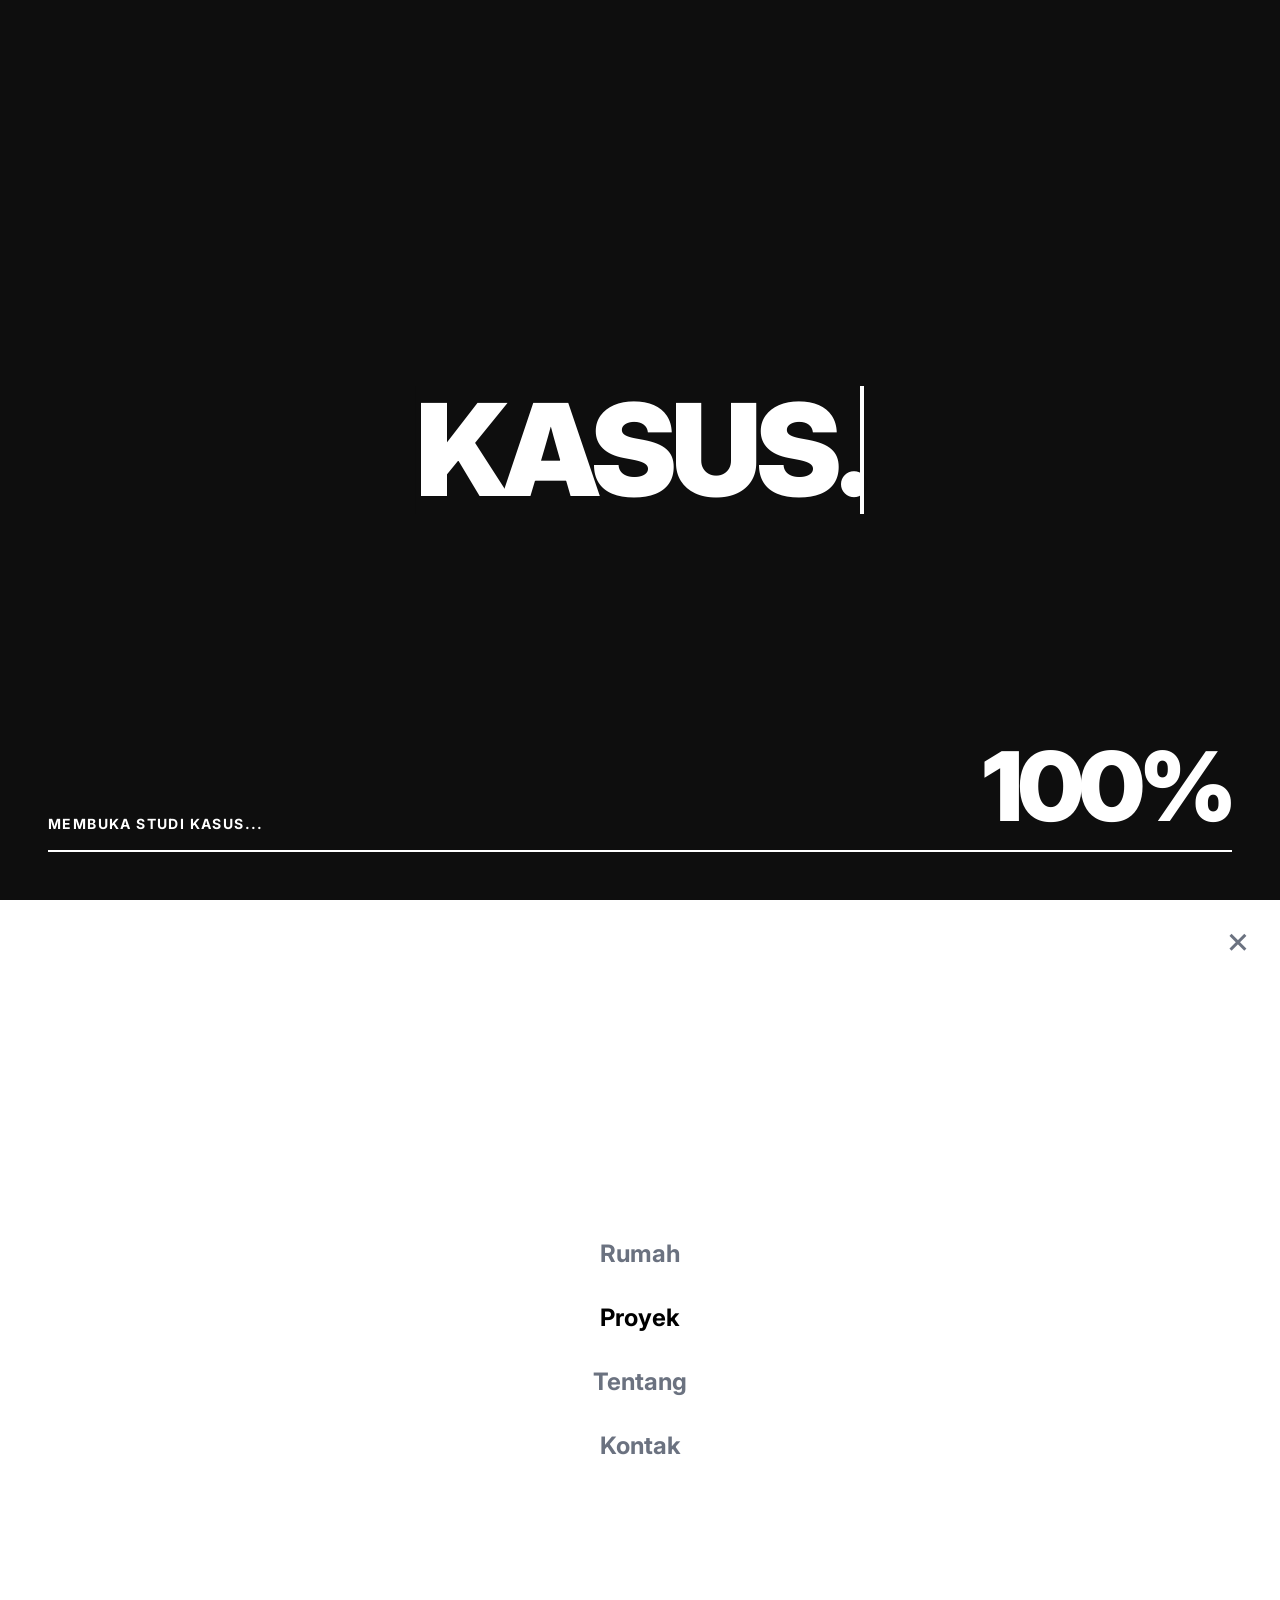
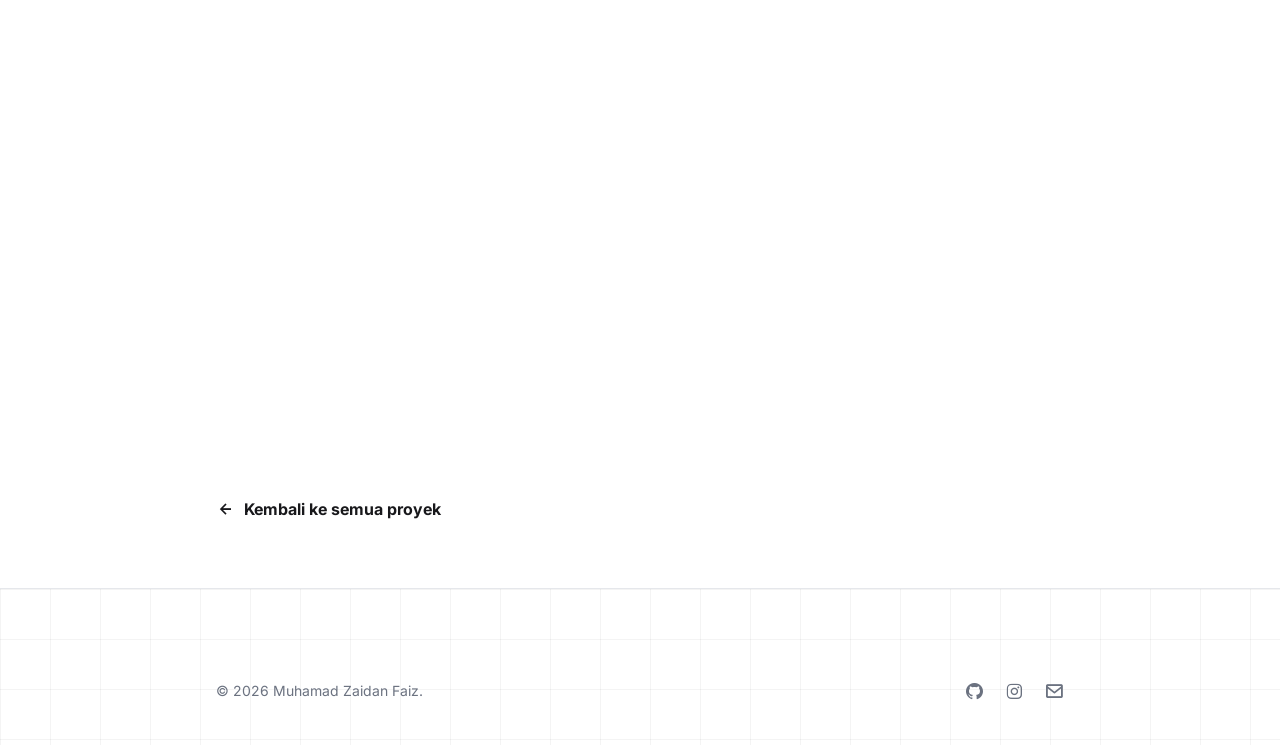
<file: projects/ecommerce.html>
<!DOCTYPE html>
<html lang="id" class="no-js">
<head>
    <meta charset="UTF-8">
    <meta name="viewport" content="width=device-width, initial-scale=1.0">

    <title>Studi Kasus: ZiFood E-Commerce | Zaidan.</title>
    <meta name="description" content="Studi kasus pembangunan ZiFood, platform e-commerce untuk UMKM: latar belakang masalah, peran, teknologi, dan hasilnya.">
    <meta name="author" content="Muhamad Zaidan Faiz">
    <meta name="robots" content="index, follow">
    <link rel="canonical" href="https://example.com/projects/ecommerce.html">

    <meta name="theme-color" content="#0e0e0e" media="(prefers-color-scheme: dark)">
    <meta name="theme-color" content="#ffffff" media="(prefers-color-scheme: light)">

    <meta property="og:type" content="article">
    <meta property="og:site_name" content="Zaidan Faiz">
    <meta property="og:locale" content="id_ID">
    <meta property="og:title" content="Studi Kasus: ZiFood E-Commerce">
    <meta property="og:description" content="Platform e-commerce untuk UMKM: latar belakang masalah, peran, teknologi, dan hasilnya.">
    <meta property="og:url" content="https://example.com/projects/ecommerce.html">
    <meta property="og:image" content="https://example.com/image/og-cover.jpg">
    <meta property="og:image:width" content="1200">
    <meta property="og:image:height" content="630">

    <meta name="twitter:card" content="summary_large_image">
    <meta name="twitter:title" content="Studi Kasus: ZiFood E-Commerce">
    <meta name="twitter:description" content="Platform e-commerce untuk UMKM: latar belakang masalah, peran, teknologi, dan hasilnya.">
    <meta name="twitter:image" content="https://example.com/image/og-cover.jpg">

    <link rel="icon" href="../favicon.svg" type="image/svg+xml">
    <link rel="alternate icon" href="../favicon-32.png" sizes="32x32">
    <link rel="apple-touch-icon" href="../apple-touch-icon.png">

    <script>
        (function () {
            var root = document.documentElement;
            root.classList.remove('no-js');
            root.classList.add('js-enabled');
            var stored = null;
            try { stored = localStorage.getItem('theme'); } catch (e) { }
            var prefersDark = window.matchMedia('(prefers-color-scheme: dark)').matches;
            if (stored === 'dark' || (!stored && prefersDark)) {
                root.classList.add('dark');
            }
        })();
    </script>

    <style>
        html { background: #ffffff; }
        html.dark { background: #0e0e0e; }
    </style>

    <link rel="preconnect" href="https://fonts.googleapis.com">
    <link rel="preconnect" href="https://fonts.gstatic.com" crossorigin>
    <link href="https://fonts.googleapis.com/css2?family=Inter:wght@300;400;500;600;700;800;900&display=swap" rel="stylesheet">
    <link href='https://unpkg.com/boxicons@2.1.4/css/boxicons.min.css' rel='stylesheet'>

    <link rel="stylesheet" href="../css/tailwind.css">
    <link rel="stylesheet" href="../css/animations.css">

    <script type="application/ld+json">
    {
      "@context": "https://schema.org",
      "@type": "SoftwareApplication",
      "name": "ZiFood E-Commerce",
      "applicationCategory": "BusinessApplication",
      "description": "Platform e-commerce responsif dengan keranjang belanja interaktif dan manajemen produk dinamis untuk UMKM.",
      "programmingLanguage": "PHP",
      "datePublished": "2026-04",
      "author": { "@type": "Person", "name": "Muhamad Zaidan Faiz" },
      "image": "https://example.com/image/zifood.webp"
    }
    </script>

    <noscript>
        <style>
            #preloader { display: none !important; }
            .reveal, .reveal-3d, .fx-char { opacity: 1 !important; transform: none !important; }
        </style>
    </noscript>
</head>
<body class="antialiased bg-white dark:bg-[#0e0e0e] text-zinc-900 dark:text-white transition-colors duration-300 selection:bg-black selection:text-white dark:selection:bg-white dark:selection:text-black" data-page-label="KASUS.">

    <div class="fx-progress" aria-hidden="true"><div class="fx-progress__bar"></div></div>

    <div id="preloader" class="fixed inset-0 z-[100] bg-[#0e0e0e] dark:bg-white flex flex-col items-center justify-center transition-colors duration-300">
        <div class="relative text-5xl sm:text-7xl md:text-9xl font-black tracking-tighter">
            <span class="text-outline opacity-40 select-none">KASUS.</span>
            <span id="loader-text" class="absolute top-0 left-0 text-white dark:text-black overflow-hidden whitespace-nowrap w-0 border-r-4 border-white dark:border-black transition-all duration-75 select-none">KASUS.</span>
        </div>

        <div class="absolute bottom-0 left-0 w-full px-6 pb-8 md:px-12 md:pb-12 flex flex-col gap-4">
            <div class="flex justify-between items-end text-white dark:text-black">
                <span class="text-xs md:text-sm font-bold tracking-widest uppercase animate-pulse">Membuka Studi Kasus...</span>
                <span id="loader-counter" class="text-6xl md:text-8xl font-black leading-none tracking-tighter">0%</span>
            </div>
            <div class="w-full h-[2px] bg-gray-800 dark:bg-gray-300 overflow-hidden">
                <div id="loader-bar" class="h-full bg-white dark:bg-black w-0 transition-all duration-75"></div>
            </div>
        </div>
    </div>

    <nav id="navbar" class="fixed w-full top-0 z-50 glass-nav bg-white/80 dark:bg-[#0e0e0e]/80 border-b border-gray-200 dark:border-borderdark transition-colors duration-300">
        <div class="max-w-4xl mx-auto px-6 py-4 flex justify-between items-center">
            <a href="../projects.html" class="flex items-center gap-2 font-bold hover:text-gray-500 dark:hover:text-textmuted transition-colors">
                <i class='bx bx-left-arrow-alt text-xl'></i> Kembali ke Arsip
            </a>
            <div class="flex items-center gap-3">
                <button id="theme-toggle" aria-label="Ganti mode terang atau gelap" aria-pressed="false" class="text-xl text-gray-500 dark:text-textmuted hover:text-black dark:hover:text-white transition-all">
                    <i class='bx bx-moon dark:hidden'></i><i class='bx bx-sun hidden dark:block'></i>
                </button>
                <button id="hamburger" aria-label="Buka menu navigasi" aria-expanded="false" aria-controls="mobile-menu" class="md:hidden text-2xl text-black dark:text-white"><i class='bx bx-menu'></i></button>
            </div>
        </div>
    </nav>

    <div id="mobile-menu" aria-hidden="true" class="fixed inset-0 bg-white dark:bg-[#0e0e0e] z-40 transform translate-y-full transition-transform duration-500 flex flex-col justify-center items-center gap-8 text-2xl font-bold">
        <button id="close-menu" aria-label="Tutup menu navigasi" class="absolute top-6 right-6 text-4xl text-gray-500 dark:text-textmuted"><i class='bx bx-x'></i></button>
        <a href="../index.html" class="mobile-link text-gray-500 dark:text-textmuted hover:text-black dark:hover:text-white">Rumah</a>
        <a href="../projects.html" class="mobile-link text-black dark:text-white">Proyek</a>
        <a href="../about.html" class="mobile-link text-gray-500 dark:text-textmuted hover:text-black dark:hover:text-white">Tentang</a>
        <a href="../index.html#contact" class="mobile-link text-gray-500 dark:text-textmuted hover:text-black dark:hover:text-white">Kontak</a>
    </div>

    <main class="pt-32 pb-16">
        <header class="max-w-4xl mx-auto px-6 text-center mb-16">
            <div class="inline-block px-4 py-2 mb-4 text-xs font-bold border border-gray-300 dark:border-zinc-700 rounded-full tracking-widest uppercase reveal">Proyek Full-Stack</div>
            <h1 class="text-4xl md:text-6xl font-extrabold mb-6 leading-tight reveal" data-fx-split>ZiFood E-Commerce</h1>
            <p class="text-gray-600 dark:text-zinc-400 text-lg md:text-xl max-w-2xl mx-auto leading-relaxed reveal">
                Platform e-commerce responsif dengan keranjang belanja interaktif dan manajemen produk dinamis, dibuat untuk membantu UMKM menertibkan pesanan yang sebelumnya tercampur di chat.
            </p>

            <div class="fx-tilt mt-12 w-full reveal-3d" data-fx-tilt="6">
                <div class="fx-tilt__shadow"></div>
                <div class="fx-tilt__inner">
                    <div class="fx-tilt__layer w-full h-[300px] md:h-[500px] bg-gray-100 dark:bg-carddark rounded-3xl overflow-hidden flex items-center justify-center border border-gray-200 dark:border-borderdark shadow-2xl">
                        <img src="../image/zifood.webp" width="1400" height="680"
                             alt="Tangkapan layar halaman katalog platform ZiFood"
                             decoding="async"
                             class="w-full h-full object-cover object-top grayscale hover:grayscale-0 transition-all duration-700">
                    </div>
                    <div class="fx-tilt__glare rounded-3xl"></div>
                </div>
            </div>
        </header>

        <div class="max-w-4xl mx-auto px-6 grid md:grid-cols-3 gap-12">
            <aside class="space-y-8 md:col-span-1 md:border-r border-gray-200 dark:border-zinc-800 md:pr-6 reveal">
                <div>
                    <h2 class="text-sm font-bold text-gray-500 dark:text-textmuted uppercase tracking-wider mb-3">Peran</h2>
                    <p class="font-medium text-lg">Full-Stack Developer &amp; UI Designer</p>
                </div>
                <div>
                    <h2 class="text-sm font-bold text-gray-500 dark:text-textmuted uppercase tracking-wider mb-3">Periode</h2>
                    <p class="font-medium text-lg">Februari &mdash; April 2026</p>
                </div>
                <div>
                    <h2 class="text-sm font-bold text-gray-500 dark:text-textmuted uppercase tracking-wider mb-3">Teknologi</h2>
                    <div class="flex flex-wrap gap-2">
                        <span class="fx-chip px-3 py-1 bg-gray-100 dark:bg-zinc-800 rounded-lg text-sm font-medium border border-gray-200 dark:border-zinc-700">Laravel 12</span>
                        <span class="fx-chip px-3 py-1 bg-gray-100 dark:bg-zinc-800 rounded-lg text-sm font-medium border border-gray-200 dark:border-zinc-700">TailwindCSS</span>
                        <span class="fx-chip px-3 py-1 bg-gray-100 dark:bg-zinc-800 rounded-lg text-sm font-medium border border-gray-200 dark:border-zinc-700">MySQL</span>
                    </div>
                </div>
                <div>
                    <h2 class="text-sm font-bold text-gray-500 dark:text-textmuted uppercase tracking-wider mb-3">Tautan</h2>
                    <ul class="space-y-3 text-sm">
                        <li>
                            <a href="https://github.com/zaidanf504-commits" target="_blank" rel="noopener" class="flex items-center gap-2 font-medium hover:text-gray-500 dark:hover:text-textmuted transition-colors">
                                <i class='bx bxl-github text-lg'></i> Repositori GitHub
                            </a>
                        </li>
                        <!-- Belum ada demo online. Setelah kamu punya, aktifkan baris ini:

                        <li>
                            <a href="https://ALAMAT-DEMO-KAMU" target="_blank" rel="noopener" class="flex items-center gap-2 font-medium hover:text-gray-500 dark:hover:text-textmuted transition-colors">
                                <i class='bx bx-link-external text-lg'></i> Lihat demo langsung
                            </a>
                        </li>

                        -->
                    </ul>
                </div>
            </aside>

            <article class="md:col-span-2 space-y-12">
                <section class="reveal-3d">
                    <h2 class="text-3xl font-bold mb-4 border-b-2 border-black dark:border-white pb-2 inline-block">1. Situasi</h2>
                    <p class="text-gray-600 dark:text-zinc-400 text-lg leading-relaxed mt-2">
                        Sebuah UMKM lokal kesulitan mengelola pesanan yang masuk melalui WhatsApp secara manual. Mereka membutuhkan sebuah platform etalase digital yang memungkinkan pembeli melihat katalog, memasukkan barang ke keranjang, dan melakukan checkout terpusat.
                    </p>
                </section>

                <section class="reveal-3d">
                    <h2 class="text-3xl font-bold mb-4 border-b-2 border-black dark:border-white pb-2 inline-block">2. Tugas</h2>
                    <p class="text-gray-600 dark:text-zinc-400 text-lg leading-relaxed mt-2">
                        Tugas saya adalah merancang antarmukanya di Figma, lalu menerjemahkannya menjadi aplikasi web yang berfungsi penuh dengan memprioritaskan kemudahan penggunaan: alur belanja yang pendek, status keranjang yang selalu terlihat, dan proses checkout yang tidak membingungkan.
                    </p>
                </section>

                <section class="reveal-3d">
                    <h2 class="text-3xl font-bold mb-4 border-b-2 border-black dark:border-white pb-2 inline-block">3. Hasil</h2>
                    <p class="text-gray-600 dark:text-zinc-400 text-lg leading-relaxed mt-2">
                        Aplikasi berjalan dari ujung ke ujung: pembeli bisa menelusuri katalog, memfilter produk berdasarkan kategori, mencari secara real-time, menambahkan produk ke keranjang, lalu menyelesaikan pesanan dalam satu alur. Pencatatan pesanan yang sebelumnya tersebar di chat kini terpusat di satu dasbor.
                    </p>
                </section>

                <!-- Tambahkan bagian "4. Kendala & Solusi" di sini kalau kamu mau.
                     Isi dengan masalah nyata yang kamu hadapi saat membangun proyek ini
                     dan cara kamu menyelesaikannya. Bagian ini yang paling sering dibaca
                     orang teknis, karena menunjukkan cara kamu berpikir. Contoh format:

                <section class="reveal-3d">
                    <h2 class="text-3xl font-bold mb-4 border-b-2 border-black dark:border-white pb-2 inline-block">4. Kendala &amp; Solusi</h2>
                    <p class="text-gray-600 dark:text-zinc-400 text-lg leading-relaxed mt-2">
                        Masalahnya adalah ... Saya mengatasinya dengan ...
                    </p>
                </section>

                -->

                <section class="reveal-3d">
                    <div class="p-8 rounded-3xl border border-gray-200 dark:border-zinc-800 bg-gray-50 dark:bg-carddark">
                        <h2 class="text-2xl font-bold mb-3">Punya pertanyaan soal proyek ini?</h2>
                        <p class="text-gray-600 dark:text-textmuted leading-relaxed mb-6">
                            Saya senang menjelaskan keputusan teknis di baliknya &mdash; kenapa memilih struktur itu, apa yang saya ubah di tengah jalan, dan apa yang akan saya kerjakan berbeda lain kali.
                        </p>
                        <a href="../index.html#contact" class="fx-magnetic inline-flex items-center gap-2 px-6 py-3 rounded-full bg-black text-white dark:bg-white dark:text-black font-semibold hover:bg-gray-800 dark:hover:bg-gray-200 transition-all text-sm">
                            Hubungi saya <i class='bx bx-right-arrow-alt text-lg'></i>
                        </a>
                    </div>
                </section>
            </article>
        </div>

        <div class="max-w-4xl mx-auto px-6 mt-20">
            <a href="../projects.html" class="fx-magnetic inline-flex items-center gap-2 font-bold hover:text-gray-500 dark:hover:text-textmuted transition-colors">
                <i class='bx bx-left-arrow-alt text-xl'></i> Kembali ke semua proyek
            </a>
        </div>
    </main>

    <footer class="border-t border-gray-200 dark:border-borderdark bg-grid relative pt-16 pb-10 transition-colors duration-300">
        <button id="backToTop" aria-label="Kembali ke atas halaman" class="absolute -top-6 left-1/2 -translate-x-1/2 flex items-center gap-2 px-6 py-3 rounded-full bg-white dark:bg-carddark border border-gray-300 dark:border-borderdark text-sm font-bold text-black dark:text-white hover:bg-black hover:text-white dark:hover:bg-white dark:hover:text-black shadow-md transition-all">
            <i class='bx bx-chevron-up text-lg'></i> Kembali ke atas
        </button>

        <div class="max-w-4xl mx-auto px-6 pt-6 flex flex-col sm:flex-row justify-between items-center gap-4 text-sm text-gray-500 dark:text-textmuted">
            <p>&copy; <span id="year"></span> Muhamad Zaidan Faiz.</p>
            <div class="flex items-center gap-5">
                <a href="https://github.com/zaidanf504-commits" target="_blank" rel="noopener" aria-label="GitHub Zaidan" class="hover:text-black dark:hover:text-white transition-colors"><i class='bx bxl-github text-xl'></i></a>
                <a href="https://www.instagram.com/jidan_corei5/" target="_blank" rel="noopener" aria-label="Instagram Zaidan" class="hover:text-black dark:hover:text-white transition-colors"><i class='bx bxl-instagram text-xl'></i></a>
                <a href="mailto:zaidanf504@gmail.com" aria-label="Kirim email ke Zaidan" class="hover:text-black dark:hover:text-white transition-colors"><i class='bx bx-envelope text-xl'></i></a>
            </div>
        </div>
    </footer>

    <script src="../js/main.js"></script>
    <script src="../js/animations.js"></script>
</body>
</html>
</file>
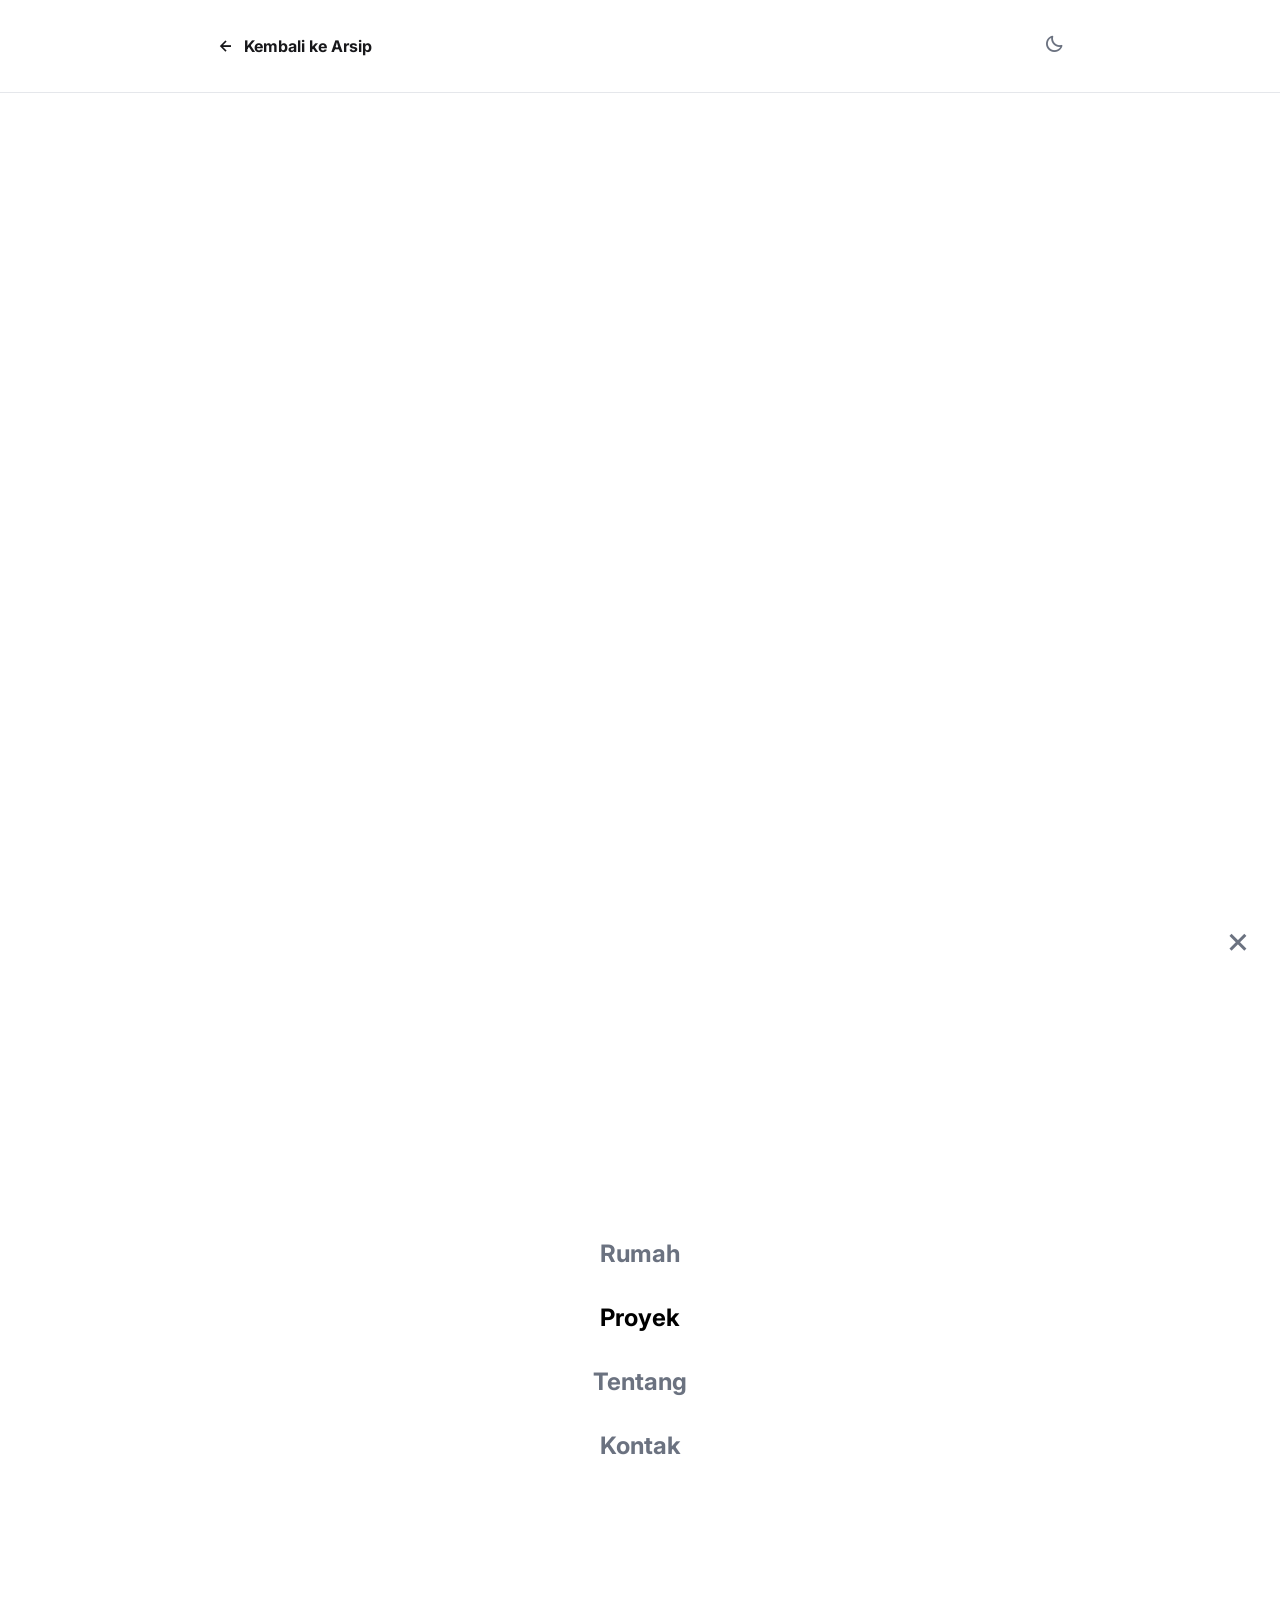
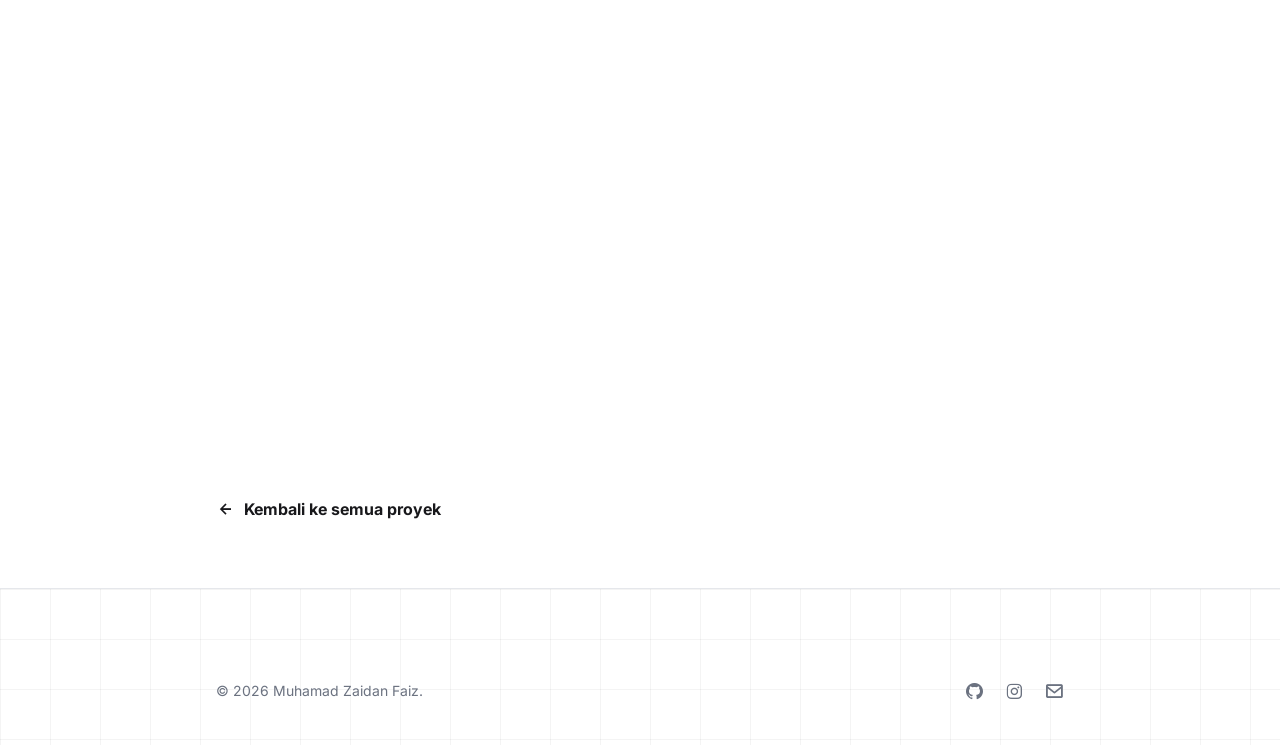
<file: projects/jurnal-pkl.html>
<!DOCTYPE html>
<html lang="id" class="no-js">
<head>
    <meta charset="UTF-8">
    <meta name="viewport" content="width=device-width, initial-scale=1.0">

    <title>Studi Kasus: Jurnal PKL | Zaidan.</title>
    <meta name="description" content="Studi kasus pembangunan Jurnal PKL, aplikasi monitoring logbook magang dengan hak akses berlapis untuk siswa, guru pembimbing, dan pihak industri.">
    <meta name="author" content="Muhamad Zaidan Faiz">
    <meta name="robots" content="index, follow">
    <link rel="canonical" href="https://example.com/projects/jurnal-pkl.html">

    <meta name="theme-color" content="#0e0e0e" media="(prefers-color-scheme: dark)">
    <meta name="theme-color" content="#ffffff" media="(prefers-color-scheme: light)">

    <meta property="og:type" content="article">
    <meta property="og:site_name" content="Zaidan Faiz">
    <meta property="og:locale" content="id_ID">
    <meta property="og:title" content="Studi Kasus: Jurnal PKL">
    <meta property="og:description" content="Aplikasi monitoring logbook magang dengan hak akses berlapis untuk siswa, guru pembimbing, dan pihak industri.">
    <meta property="og:url" content="https://example.com/projects/jurnal-pkl.html">
    <meta property="og:image" content="https://example.com/image/og-cover.jpg">
    <meta property="og:image:width" content="1200">
    <meta property="og:image:height" content="630">

    <meta name="twitter:card" content="summary_large_image">
    <meta name="twitter:title" content="Studi Kasus: Jurnal PKL">
    <meta name="twitter:description" content="Aplikasi monitoring logbook magang dengan hak akses berlapis untuk siswa, guru pembimbing, dan pihak industri.">
    <meta name="twitter:image" content="https://example.com/image/og-cover.jpg">

    <link rel="icon" href="../favicon.svg" type="image/svg+xml">
    <link rel="alternate icon" href="../favicon-32.png" sizes="32x32">
    <link rel="apple-touch-icon" href="../apple-touch-icon.png">

    <script>
        (function () {
            var root = document.documentElement;
            root.classList.remove('no-js');
            root.classList.add('js-enabled');
            var stored = null;
            try { stored = localStorage.getItem('theme'); } catch (e) { }
            var prefersDark = window.matchMedia('(prefers-color-scheme: dark)').matches;
            if (stored === 'dark' || (!stored && prefersDark)) {
                root.classList.add('dark');
            }
        })();
    </script>

    <style>
        html { background: #ffffff; }
        html.dark { background: #0e0e0e; }
    </style>

    <link rel="preconnect" href="https://fonts.googleapis.com">
    <link rel="preconnect" href="https://fonts.gstatic.com" crossorigin>
    <link href="https://fonts.googleapis.com/css2?family=Inter:wght@300;400;500;600;700;800;900&display=swap" rel="stylesheet">
    <link href='https://unpkg.com/boxicons@2.1.4/css/boxicons.min.css' rel='stylesheet'>

    <link rel="stylesheet" href="../css/tailwind.css">
    <link rel="stylesheet" href="../css/animations.css">

    <script type="application/ld+json">
    {
      "@context": "https://schema.org",
      "@type": "SoftwareApplication",
      "name": "Jurnal PKL",
      "applicationCategory": "BusinessApplication",
      "description": "Aplikasi pemantauan logbook magang secara real-time dengan hak akses berlapis untuk siswa, guru pembimbing, dan pihak industri.",
      "programmingLanguage": "JavaScript",
      "datePublished": "2026",
      "author": { "@type": "Person", "name": "Muhamad Zaidan Faiz" },
      "image": "https://example.com/image/magang.webp"
    }
    </script>

    <noscript>
        <style>
            #preloader { display: none !important; }
            .reveal, .reveal-3d, .fx-char { opacity: 1 !important; transform: none !important; }
        </style>
    </noscript>
</head>
<body class="antialiased bg-white dark:bg-[#0e0e0e] text-zinc-900 dark:text-white transition-colors duration-300 selection:bg-black selection:text-white dark:selection:bg-white dark:selection:text-black" data-page-label="KASUS.">

    <div class="fx-progress" aria-hidden="true"><div class="fx-progress__bar"></div></div>

    <div id="preloader" class="fixed inset-0 z-[100] bg-[#0e0e0e] dark:bg-white flex flex-col items-center justify-center transition-colors duration-300">
        <div class="relative text-5xl sm:text-7xl md:text-9xl font-black tracking-tighter">
            <span class="text-outline opacity-40 select-none">KASUS.</span>
            <span id="loader-text" class="absolute top-0 left-0 text-white dark:text-black overflow-hidden whitespace-nowrap w-0 border-r-4 border-white dark:border-black transition-all duration-75 select-none">KASUS.</span>
        </div>

        <div class="absolute bottom-0 left-0 w-full px-6 pb-8 md:px-12 md:pb-12 flex flex-col gap-4">
            <div class="flex justify-between items-end text-white dark:text-black">
                <span class="text-xs md:text-sm font-bold tracking-widest uppercase animate-pulse">Membuka Studi Kasus...</span>
                <span id="loader-counter" class="text-6xl md:text-8xl font-black leading-none tracking-tighter">0%</span>
            </div>
            <div class="w-full h-[2px] bg-gray-800 dark:bg-gray-300 overflow-hidden">
                <div id="loader-bar" class="h-full bg-white dark:bg-black w-0 transition-all duration-75"></div>
            </div>
        </div>
    </div>

    <nav id="navbar" class="fixed w-full top-0 z-50 glass-nav bg-white/80 dark:bg-[#0e0e0e]/80 border-b border-gray-200 dark:border-borderdark transition-colors duration-300">
        <div class="max-w-4xl mx-auto px-6 py-4 flex justify-between items-center">
            <a href="../projects.html" class="flex items-center gap-2 font-bold hover:text-gray-500 dark:hover:text-textmuted transition-colors">
                <i class='bx bx-left-arrow-alt text-xl'></i> Kembali ke Arsip
            </a>
            <div class="flex items-center gap-3">
                <button id="theme-toggle" aria-label="Ganti mode terang atau gelap" aria-pressed="false" class="text-xl text-gray-500 dark:text-textmuted hover:text-black dark:hover:text-white transition-all">
                    <i class='bx bx-moon dark:hidden'></i><i class='bx bx-sun hidden dark:block'></i>
                </button>
                <button id="hamburger" aria-label="Buka menu navigasi" aria-expanded="false" aria-controls="mobile-menu" class="md:hidden text-2xl text-black dark:text-white"><i class='bx bx-menu'></i></button>
            </div>
        </div>
    </nav>

    <div id="mobile-menu" aria-hidden="true" class="fixed inset-0 bg-white dark:bg-[#0e0e0e] z-40 transform translate-y-full transition-transform duration-500 flex flex-col justify-center items-center gap-8 text-2xl font-bold">
        <button id="close-menu" aria-label="Tutup menu navigasi" class="absolute top-6 right-6 text-4xl text-gray-500 dark:text-textmuted"><i class='bx bx-x'></i></button>
        <a href="../index.html" class="mobile-link text-gray-500 dark:text-textmuted hover:text-black dark:hover:text-white">Rumah</a>
        <a href="../projects.html" class="mobile-link text-black dark:text-white">Proyek</a>
        <a href="../about.html" class="mobile-link text-gray-500 dark:text-textmuted hover:text-black dark:hover:text-white">Tentang</a>
        <a href="../index.html#contact" class="mobile-link text-gray-500 dark:text-textmuted hover:text-black dark:hover:text-white">Kontak</a>
    </div>

    <main class="pt-32 pb-16">
        <header class="max-w-4xl mx-auto px-6 text-center mb-16">
            <div class="inline-block px-4 py-2 mb-4 text-xs font-bold border border-gray-300 dark:border-zinc-700 rounded-full tracking-widest uppercase reveal">Sistem Manajemen</div>
            <h1 class="text-4xl md:text-6xl font-extrabold mb-6 leading-tight reveal" data-fx-split>Jurnal PKL</h1>
            <p class="text-gray-600 dark:text-zinc-400 text-lg md:text-xl max-w-2xl mx-auto leading-relaxed reveal">
                Aplikasi pemantauan logbook magang secara real-time yang menyambungkan siswa, guru pembimbing, dan pihak industri dalam satu alur pelaporan dengan hak akses berlapis.
            </p>

            <div class="fx-tilt mt-12 w-full reveal-3d" data-fx-tilt="6">
                <div class="fx-tilt__shadow"></div>
                <div class="fx-tilt__inner">
                    <div class="fx-tilt__layer w-full h-[300px] md:h-[500px] bg-gray-100 dark:bg-carddark rounded-3xl overflow-hidden flex items-center justify-center border border-gray-200 dark:border-borderdark shadow-2xl">
                        <img src="../image/magang.webp" width="1400" height="669"
                             alt="Tangkapan layar dasbor aplikasi Jurnal PKL"
                             decoding="async"
                             class="w-full h-full object-cover object-top grayscale hover:grayscale-0 transition-all duration-700">
                    </div>
                    <div class="fx-tilt__glare rounded-3xl"></div>
                </div>
            </div>
        </header>

        <div class="max-w-4xl mx-auto px-6 grid md:grid-cols-3 gap-12">
            <aside class="space-y-8 md:col-span-1 md:border-r border-gray-200 dark:border-zinc-800 md:pr-6 reveal">
                <div>
                    <h2 class="text-sm font-bold text-gray-500 dark:text-textmuted uppercase tracking-wider mb-3">Peran</h2>
                    <p class="font-medium text-lg">Frontend Developer &amp; UI Designer</p>
                </div>
                <div>
                    <h2 class="text-sm font-bold text-gray-500 dark:text-textmuted uppercase tracking-wider mb-3">Periode</h2>
                    <p class="font-medium text-lg">2026</p>
                </div>
                <div>
                    <h2 class="text-sm font-bold text-gray-500 dark:text-textmuted uppercase tracking-wider mb-3">Teknologi</h2>
                    <div class="flex flex-wrap gap-2">
                        <span class="fx-chip px-3 py-1 bg-gray-100 dark:bg-zinc-800 rounded-lg text-sm font-medium border border-gray-200 dark:border-zinc-700">Next.js</span>
                        <span class="fx-chip px-3 py-1 bg-gray-100 dark:bg-zinc-800 rounded-lg text-sm font-medium border border-gray-200 dark:border-zinc-700">Supabase</span>
                        <span class="fx-chip px-3 py-1 bg-gray-100 dark:bg-zinc-800 rounded-lg text-sm font-medium border border-gray-200 dark:border-zinc-700">TailwindCSS</span>
                    </div>
                </div>
                <div>
                    <h2 class="text-sm font-bold text-gray-500 dark:text-textmuted uppercase tracking-wider mb-3">Tautan</h2>
                    <ul class="space-y-3 text-sm">
                        <li>
                            <a href="https://github.com/zaidanf504-commits" target="_blank" rel="noopener" class="flex items-center gap-2 font-medium hover:text-gray-500 dark:hover:text-textmuted transition-colors">
                                <i class='bx bxl-github text-lg'></i> Repositori GitHub
                            </a>
                        </li>
                        <!-- Belum ada demo online. Setelah kamu punya, aktifkan baris ini:

                        <li>
                            <a href="https://ALAMAT-DEMO-KAMU" target="_blank" rel="noopener" class="flex items-center gap-2 font-medium hover:text-gray-500 dark:hover:text-textmuted transition-colors">
                                <i class='bx bx-link-external text-lg'></i> Lihat demo langsung
                            </a>
                        </li>

                        -->
                    </ul>
                </div>
            </aside>

            <article class="md:col-span-2 space-y-12">
                <section class="reveal-3d">
                    <h2 class="text-3xl font-bold mb-4 border-b-2 border-black dark:border-white pb-2 inline-block">1. Situasi</h2>
                    <p class="text-gray-600 dark:text-zinc-400 text-lg leading-relaxed mt-2">
                        Selama praktik kerja lapangan, catatan harian siswa ditulis di buku fisik lalu diserahkan untuk ditandatangani. Guru pembimbing tidak punya cara memantau progres dari jauh, dan rekap akhirnya harus disusun ulang secara manual menjelang penilaian.
                    </p>
                </section>

                <section class="reveal-3d">
                    <h2 class="text-3xl font-bold mb-4 border-b-2 border-black dark:border-white pb-2 inline-block">2. Tugas</h2>
                    <p class="text-gray-600 dark:text-zinc-400 text-lg leading-relaxed mt-2">
                        Saya merancang dan membangun antarmuka aplikasi web yang memungkinkan siswa mengisi logbook harian, guru meninjau dan memberi catatan, serta pihak industri melihat rekapitulasi. Tantangan utamanya adalah menyusun hak akses berlapis supaya setiap peran hanya melihat dan mengubah bagian yang menjadi tanggung jawabnya.
                    </p>
                </section>

                <section class="reveal-3d">
                    <h2 class="text-3xl font-bold mb-4 border-b-2 border-black dark:border-white pb-2 inline-block">3. Hasil</h2>
                    <p class="text-gray-600 dark:text-zinc-400 text-lg leading-relaxed mt-2">
                        Siswa dapat mengisi dan mengirim entri logbook langsung dari peramban, guru dapat meninjau seluruh entri tanpa harus menunggu buku fisik berpindah tangan, dan rekap untuk penilaian tersusun otomatis dari data yang sudah masuk. Tampilannya dibangun responsif supaya tetap nyaman dipakai dari ponsel.
                    </p>
                </section>

                <!-- Tambahkan bagian "4. Kendala & Solusi" di sini kalau kamu mau.
                     Isi dengan masalah nyata yang kamu hadapi saat membangun proyek ini
                     dan cara kamu menyelesaikannya. Bagian ini yang paling sering dibaca
                     orang teknis, karena menunjukkan cara kamu berpikir. -->

                <section class="reveal-3d">
                    <div class="p-8 rounded-3xl border border-gray-200 dark:border-zinc-800 bg-gray-50 dark:bg-carddark">
                        <h2 class="text-2xl font-bold mb-3">Punya pertanyaan soal proyek ini?</h2>
                        <p class="text-gray-600 dark:text-textmuted leading-relaxed mb-6">
                            Saya senang menjelaskan bagaimana hak akses berlapisnya disusun, dan apa saja yang saya ubah setelah mencobanya langsung bersama pengguna.
                        </p>
                        <a href="../index.html#contact" class="fx-magnetic inline-flex items-center gap-2 px-6 py-3 rounded-full bg-black text-white dark:bg-white dark:text-black font-semibold hover:bg-gray-800 dark:hover:bg-gray-200 transition-all text-sm">
                            Hubungi saya <i class='bx bx-right-arrow-alt text-lg'></i>
                        </a>
                    </div>
                </section>
            </article>
        </div>

        <div class="max-w-4xl mx-auto px-6 mt-20">
            <a href="../projects.html" class="fx-magnetic inline-flex items-center gap-2 font-bold hover:text-gray-500 dark:hover:text-textmuted transition-colors">
                <i class='bx bx-left-arrow-alt text-xl'></i> Kembali ke semua proyek
            </a>
        </div>
    </main>

    <footer class="border-t border-gray-200 dark:border-borderdark bg-grid relative pt-16 pb-10 transition-colors duration-300">
        <button id="backToTop" aria-label="Kembali ke atas halaman" class="absolute -top-6 left-1/2 -translate-x-1/2 flex items-center gap-2 px-6 py-3 rounded-full bg-white dark:bg-carddark border border-gray-300 dark:border-borderdark text-sm font-bold text-black dark:text-white hover:bg-black hover:text-white dark:hover:bg-white dark:hover:text-black shadow-md transition-all">
            <i class='bx bx-chevron-up text-lg'></i> Kembali ke atas
        </button>

        <div class="max-w-4xl mx-auto px-6 pt-6 flex flex-col sm:flex-row justify-between items-center gap-4 text-sm text-gray-500 dark:text-textmuted">
            <p>&copy; <span id="year"></span> Muhamad Zaidan Faiz.</p>
            <div class="flex items-center gap-5">
                <a href="https://github.com/zaidanf504-commits" target="_blank" rel="noopener" aria-label="GitHub Zaidan" class="hover:text-black dark:hover:text-white transition-colors"><i class='bx bxl-github text-xl'></i></a>
                <a href="https://www.instagram.com/jidan_corei5/" target="_blank" rel="noopener" aria-label="Instagram Zaidan" class="hover:text-black dark:hover:text-white transition-colors"><i class='bx bxl-instagram text-xl'></i></a>
                <a href="mailto:zaidanf504@gmail.com" aria-label="Kirim email ke Zaidan" class="hover:text-black dark:hover:text-white transition-colors"><i class='bx bx-envelope text-xl'></i></a>
            </div>
        </div>
    </footer>

    <script src="../js/main.js"></script>
    <script src="../js/animations.js"></script>
</body>
</html>
</file>
<file: css/animations.css>
/* ==========================================================================
   ZAIDAN — Sistem Animasi 3D & UI Modern (Versi Terpadu)
   --------------------------------------------------------------------------
   Semua efek di sini bersifat tambahan (additive). Kalau JavaScript mati,
   halaman tetap terbaca penuh. Semua animasi dimatikan otomatis kalau
   pengguna mengaktifkan "reduce motion" di sistemnya.
   ========================================================================== */

/* --------------------------------------------------------------------------
   0. Token warna animasi (ikut tema terang/gelap)
   -------------------------------------------------------------------------- */
:root {
    --fx-ink: 14, 14, 14;
    --fx-paper: 255, 255, 255;
    --fx-panel: 22, 22, 22;
    --fx-line: 0, 0, 0;
    --fx-line-alpha: 0.07;
    --fx-cube-bg: rgba(255, 255, 255, 0.96);
    --fx-cube-border: rgba(0, 0, 0, 0.14);
    --fx-cube-shadow: rgba(0, 0, 0, 0.18);
    --fx-tilt-glare: rgba(255, 255, 255, 0.65);
}

.dark {
    --fx-ink: 255, 255, 255;
    --fx-paper: 14, 14, 14;
    --fx-panel: 22, 22, 22;
    --fx-line: 255, 255, 255;
    --fx-line-alpha: 0.09;
    --fx-cube-bg: rgba(22, 22, 22, 0.96);
    --fx-cube-border: rgba(255, 255, 255, 0.16);
    --fx-cube-shadow: rgba(0, 0, 0, 0.65);
    --fx-tilt-glare: rgba(255, 255, 255, 0.32);
}

/* --------------------------------------------------------------------------
   1. Kelas dasar situs
   -------------------------------------------------------------------------- */
html {
    scroll-behavior: smooth;
    background: #ffffff;
}

html.dark {
    background: #0e0e0e;
}

body {
    font-family: 'Inter', sans-serif;
    overflow-x: hidden;
}

/* Pola kisi halus di latar belakang */
.bg-grid {
    background-size: 50px 50px;
    background-image:
        linear-gradient(to right, rgba(0, 0, 0, 0.045) 1px, transparent 1px),
        linear-gradient(to bottom, rgba(0, 0, 0, 0.045) 1px, transparent 1px);
}

.dark .bg-grid {
    background-image:
        linear-gradient(to right, rgba(255, 255, 255, 0.03) 1px, transparent 1px),
        linear-gradient(to bottom, rgba(255, 255, 255, 0.03) 1px, transparent 1px);
}

/* Efek kaca pada bilah navigasi */
.glass-nav {
    backdrop-filter: blur(14px);
    -webkit-backdrop-filter: blur(14px);
}

/* Teks berongga */
.text-outline {
    -webkit-text-stroke: 1.25px rgba(0, 0, 0, 0.34);
    color: transparent;
}

.dark .text-outline {
    -webkit-text-stroke: 1.25px rgba(255, 255, 255, 0.44);
    color: transparent;
}

@supports not (-webkit-text-stroke: 1px black) {
    .text-outline,
    .dark .text-outline {
        color: currentColor;
        opacity: 0.35;
    }
}

.ticker-wrapper::-webkit-scrollbar {
    display: none;
}

.ticker-wrapper {
    -ms-overflow-style: none;
    scrollbar-width: none;
}

/* --------------------------------------------------------------------------
   2. Keamanan dasar & Smart Preloader
   -------------------------------------------------------------------------- */
.no-js #preloader,
html.skip-preloader #preloader {
    display: none !important;
    opacity: 0 !important;
    pointer-events: none !important;
}

.js-enabled .reveal {
    opacity: 0;
    transform: translateY(22px);
    transition: opacity 0.75s cubic-bezier(0.16, 1, 0.3, 1),
                transform 0.75s cubic-bezier(0.16, 1, 0.3, 1);
    will-change: opacity, transform;
}

.js-enabled .reveal.active {
    opacity: 1;
    transform: translateY(0);
}

/* Versi 3D: elemen masuk sambil berputar halus dari kedalaman */
.js-enabled .reveal-3d {
    opacity: 0;
    transform: perspective(1200px) translateY(30px) translateZ(-35px) rotateX(6deg);
    transform-origin: 50% 100%;
    transition: opacity 0.8s cubic-bezier(0.16, 1, 0.3, 1),
                transform 0.95s cubic-bezier(0.16, 1, 0.3, 1);
    will-change: opacity, transform;
}

.js-enabled .reveal-3d.active {
    opacity: 1;
    transform: perspective(1200px) translateY(0) translateZ(0) rotateX(0deg);
}

/* Preloader keluar dengan putaran 3D */
#preloader {
    transform-origin: 50% 0%;
    will-change: transform, opacity;
    transition: transform 1.1s cubic-bezier(0.77, 0, 0.175, 1),
                opacity 0.7s ease 0.35s;
}

#preloader.preloader-hidden {
    transform: perspective(1400px) translateY(-100%) rotateX(28deg);
    opacity: 0;
}

#loader-text {
    box-shadow: 0 0 0 1px rgba(var(--fx-ink), 0.08);
}

@keyframes fx-caret {
    0%, 45%   { border-color: currentColor; }
    50%, 100% { border-color: transparent; }
}

#preloader .loader-caret {
    animation: fx-caret 0.75s steps(1, end) infinite;
}

/* --------------------------------------------------------------------------
   3. Kanvas partikel 3D di hero & Ambient Spotlight
   -------------------------------------------------------------------------- */
#fx-hero-canvas {
    position: absolute;
    inset: 0;
    width: 100%;
    height: 100%;
    display: block;
    pointer-events: none;
    z-index: 0;
    opacity: 0;
    transition: opacity 1.4s ease 0.2s;
}

#fx-hero-canvas.is-ready {
    opacity: 0.58;
}

.dark #fx-hero-canvas.is-ready {
    opacity: 0.78;
}

#home > .max-w-7xl {
    position: relative;
    z-index: 2;
}

/* Cahaya latar lembut yang mengikuti kursor */
.fx-spotlight {
    position: fixed;
    top: 0;
    left: 0;
    width: 620px;
    height: 620px;
    margin: -310px 0 0 -310px;
    border-radius: 50%;
    pointer-events: none;
    z-index: 1;
    background: radial-gradient(circle, rgba(var(--fx-ink), 0.035) 0%, rgba(var(--fx-ink), 0) 70%);
    opacity: 0;
    transition: opacity 0.5s ease;
    will-change: transform;
}

.fx-spotlight.is-visible {
    opacity: 1;
}

/* --------------------------------------------------------------------------
   4. Tilt 3D — dipakai foto hero dan kartu proyek
   -------------------------------------------------------------------------- */
.fx-tilt {
    perspective: 1200px;
    perspective-origin: 50% 50%;
}

.fx-tilt__inner {
    position: relative;
    transform-style: preserve-3d;
    transition: transform 0.7s cubic-bezier(0.16, 1, 0.3, 1);
    will-change: transform;
}

.fx-tilt.is-live .fx-tilt__inner {
    transition: transform 0.1s linear;
}

.fx-tilt__layer {
    transform-style: preserve-3d;
    will-change: transform;
}

.fx-tilt__glare {
    position: absolute;
    inset: 0;
    border-radius: inherit;
    pointer-events: none;
    opacity: 0;
    transition: opacity 0.45s ease;
    background: radial-gradient(
        circle 240px at var(--fx-gx, 50%) var(--fx-gy, 50%),
        var(--fx-tilt-glare),
        transparent 70%
    );
    mix-blend-mode: soft-light;
    z-index: 30;
}

.fx-tilt.is-live .fx-tilt__glare {
    opacity: 1;
}

.fx-tilt__shadow {
    position: absolute;
    left: 8%;
    right: 8%;
    bottom: -26px;
    height: 34px;
    border-radius: 50%;
    background: radial-gradient(ellipse at center, rgba(0, 0, 0, 0.34), transparent 72%);
    filter: blur(6px);
    pointer-events: none;
    z-index: 0;
    transition: transform 0.7s cubic-bezier(0.16, 1, 0.3, 1), opacity 0.5s ease;
}

.dark .fx-tilt__shadow {
    background: radial-gradient(ellipse at center, rgba(0, 0, 0, 0.75), transparent 72%);
}

@keyframes fx-float-badge {
    0%, 100% { transform: rotate(-8deg) translateY(0); }
    50%      { transform: rotate(-5deg) translateY(-12px); }
}

.fx-float-badge {
    animation: fx-float-badge 4.5s ease-in-out infinite;
}

/* --------------------------------------------------------------------------
   5. Kubus keahlian 3D
   -------------------------------------------------------------------------- */
.fx-cube-scene {
    --cube-size: 215px;
    position: relative;
    perspective: 1200px;
    display: flex;
    align-items: center;
    justify-content: center;
    padding: 30px 0 54px;
    touch-action: pan-y;
    cursor: grab;
    user-select: none;
}

.fx-cube-scene.is-dragging {
    cursor: grabbing;
}

.fx-cube-stage {
    position: relative;
    z-index: 1;
    width: var(--cube-size);
    height: var(--cube-size);
    transform-style: preserve-3d;
}

.fx-cube {
    position: absolute;
    inset: 0;
    transform-style: preserve-3d;
    transform:
        translateZ(calc(var(--cube-size) / -2))
        rotateX(var(--fx-cube-rx, -16deg))
        rotateY(var(--fx-cube-ry, 0deg));
    will-change: transform;
}

.fx-cube__face {
    position: absolute;
    inset: 0;
    display: flex;
    flex-direction: column;
    align-items: center;
    justify-content: center;
    gap: 8px;
    padding: 16px;
    border-radius: 18px;
    border: 1px solid var(--fx-cube-border);
    background: var(--fx-cube-bg);
    backdrop-filter: blur(8px);
    text-align: center;
    backface-visibility: hidden;
    box-shadow: inset 0 1px 0 rgba(255, 255, 255, 0.08),
                0 10px 25px -10px rgba(0, 0, 0, 0.12);
    transition: border-color 0.3s ease;
}

.fx-cube-scene:hover .fx-cube__face {
    border-color: rgba(var(--fx-ink), 0.28);
}

.fx-cube__face i {
    font-size: 32px;
    line-height: 1;
    color: rgb(var(--fx-ink));
}

.fx-cube__label {
    font-size: 11px;
    font-weight: 700;
    letter-spacing: 0.14em;
    text-transform: uppercase;
    color: rgb(var(--fx-ink));
    opacity: 0.55;
}

.fx-cube__title {
    font-size: 14px;
    font-weight: 800;
    line-height: 1.35;
    color: rgb(var(--fx-ink));
}

.fx-cube__face--front  { transform: translateZ(calc(var(--cube-size) / 2)); }
.fx-cube__face--back   { transform: rotateY(180deg) translateZ(calc(var(--cube-size) / 2)); }
.fx-cube__face--right  { transform: rotateY(90deg)  translateZ(calc(var(--cube-size) / 2)); }
.fx-cube__face--left   { transform: rotateY(-90deg) translateZ(calc(var(--cube-size) / 2)); }
.fx-cube__face--top    { transform: rotateX(90deg)  translateZ(calc(var(--cube-size) / 2)); }
.fx-cube__face--bottom { transform: rotateX(-90deg) translateZ(calc(var(--cube-size) / 2)); }

.fx-cube-shadow {
    position: absolute;
    left: 50%;
    bottom: 14px;
    width: calc(var(--cube-size) * 1.15);
    height: 26px;
    transform: translateX(-50%);
    border-radius: 50%;
    background: radial-gradient(ellipse at center, var(--fx-cube-shadow), transparent 70%);
    filter: blur(9px);
    pointer-events: none;
    z-index: 0;
}

.fx-cube-hint {
    display: flex;
    align-items: center;
    justify-content: center;
    gap: 8px;
    margin-top: 8px;
    font-size: 11px;
    font-weight: 700;
    letter-spacing: 0.16em;
    text-transform: uppercase;
    opacity: 0.45;
}

.fx-cube-controls {
    display: flex;
    flex-wrap: wrap;
    justify-content: center;
    gap: 6px;
    margin-top: 14px;
}

.fx-cube-btn {
    cursor: pointer;
    font-size: 11px;
    font-weight: 700;
    padding: 6px 14px;
    border-radius: 9999px;
    border: 1px solid rgba(var(--fx-ink), 0.15);
    background: transparent;
    color: rgba(var(--fx-ink), 0.65);
    transition: all 0.25s cubic-bezier(0.16, 1, 0.3, 1);
}

.fx-cube-btn:hover {
    border-color: rgba(var(--fx-ink), 0.5);
    color: rgb(var(--fx-ink));
    transform: translateY(-2px);
}

.fx-cube-btn.active {
    background: rgb(var(--fx-ink)) !important;
    color: rgb(var(--fx-paper)) !important;
    border-color: rgb(var(--fx-ink)) !important;
    box-shadow: 0 4px 12px rgba(var(--fx-ink), 0.25);
}

.fx-cube-telemetry {
    font-family: ui-monospace, SFMono-Regular, Menlo, Monaco, Consolas, monospace;
    font-size: 10.5px;
    font-weight: 700;
    letter-spacing: 0.12em;
    text-transform: uppercase;
    color: rgba(var(--fx-ink), 0.55);
}

/* --------------------------------------------------------------------------
   6. Baris keahlian di samping kubus
   -------------------------------------------------------------------------- */
.fx-skill-row {
    position: relative;
    display: flex;
    align-items: center;
    justify-content: space-between;
    gap: 16px;
    padding: 16px 8px;
    border-bottom: 1px solid rgba(var(--fx-ink), 0.09);
    transition: padding-left 0.4s cubic-bezier(0.16, 1, 0.3, 1),
                background-color 0.3s ease,
                border-color 0.4s ease;
}

.fx-skill-row:hover {
    padding-left: 18px;
    background-color: rgba(var(--fx-ink), 0.025);
    border-color: rgba(var(--fx-ink), 0.25);
}

.fx-skill-row__name {
    font-size: 15px;
    font-weight: 700;
    letter-spacing: -0.01em;
}

.fx-skill-row__meta {
    font-size: 11px;
    font-weight: 700;
    letter-spacing: 0.16em;
    text-transform: uppercase;
    opacity: 0.5;
    white-space: nowrap;
    transition: opacity 0.3s ease;
}

.fx-skill-row:hover .fx-skill-row__meta {
    opacity: 0.9;
}

.fx-skill-row::before {
    content: "";
    position: absolute;
    left: 0;
    top: 50%;
    transform: translateY(-50%) scaleY(0);
    width: 3px;
    height: 60%;
    background: rgb(var(--fx-ink));
    border-radius: 99px;
    transition: transform 0.3s cubic-bezier(0.16, 1, 0.3, 1);
    pointer-events: none;
}

.fx-skill-row:hover::before {
    width: 3px;
    transform: translateY(-50%) scaleY(1);
}

/* --------------------------------------------------------------------------
   7. Kartu proyek, Browser Frame & Hover Zoom
   -------------------------------------------------------------------------- */
.fx-card-3d {
    transform-style: preserve-3d;
    transition: box-shadow 0.5s ease, border-color 0.4s ease;
}

.fx-card-3d .fx-card-img {
    transition: transform 0.9s cubic-bezier(0.16, 1, 0.3, 1),
                filter 0.7s ease;
    will-change: transform;
}

.fx-chip {
    transition: transform 0.3s cubic-bezier(0.16, 1, 0.3, 1),
                border-color 0.3s ease;
}

.fx-chip:hover {
    transform: translateY(-3px);
    border-color: rgba(var(--fx-ink), 0.5);
}

.project-card-frame {
    transition: border-color 0.4s ease, box-shadow 0.5s cubic-bezier(0.16, 1, 0.3, 1);
}

.project-group:hover .project-card-frame {
    border-color: rgba(var(--fx-ink), 0.35);
    box-shadow: 0 25px 50px -12px rgba(0, 0, 0, 0.18);
}

.dark .project-group:hover .project-card-frame {
    box-shadow: 0 25px 50px -12px rgba(0, 0, 0, 0.65);
}

.project-img-zoom {
    transition: transform 0.85s cubic-bezier(0.16, 1, 0.3, 1),
                filter 0.65s ease;
}

.project-group:hover .project-img-zoom {
    transform: scale(1.055);
    filter: grayscale(0%);
}

.project-floating-badge {
    opacity: 0;
    transform: translateY(12px) scale(0.95);
    transition: all 0.4s cubic-bezier(0.16, 1, 0.3, 1);
}

.project-group:hover .project-floating-badge {
    opacity: 1;
    transform: translateY(0) scale(1);
}

/* Nomor indeks proyek (01, 02) */
.project-number {
    font-size: clamp(3rem, 5vw, 4.5rem);
    line-height: 1;
    font-weight: 900;
    letter-spacing: -0.05em;
    -webkit-text-stroke: 1.5px rgba(var(--fx-ink), 0.22);
    color: transparent;
    user-select: none;
    transition: -webkit-text-stroke 0.4s ease, transform 0.4s cubic-bezier(0.16, 1, 0.3, 1);
}

.project-group:hover .project-number {
    -webkit-text-stroke: 1.5px rgba(var(--fx-ink), 0.85);
    transform: translateX(6px);
}

/* Efek kilau tombol utama */
.btn-shimmer {
    position: relative;
    overflow: hidden;
}

.btn-shimmer::after {
    content: "";
    position: absolute;
    top: 0;
    left: -120%;
    width: 60%;
    height: 100%;
    background: linear-gradient(
        90deg,
        transparent,
        rgba(255, 255, 255, 0.24),
        transparent
    );
    transform: skewX(-20deg);
    transition: left 0.65s cubic-bezier(0.16, 1, 0.3, 1);
}

.dark .btn-shimmer::after {
    background: linear-gradient(
        90deg,
        transparent,
        rgba(0, 0, 0, 0.2),
        transparent
    );
}

.btn-shimmer:hover::after {
    left: 140%;
}

/* --------------------------------------------------------------------------
   8. Bar progres gulir
   -------------------------------------------------------------------------- */
.fx-progress {
    position: fixed;
    top: 0;
    left: 0;
    width: 100%;
    height: 2.5px;
    z-index: 60;
    pointer-events: none;
    background: transparent;
}

.fx-progress__bar {
    height: 100%;
    width: 100%;
    transform: scaleX(0);
    transform-origin: 0 50%;
    background: rgb(var(--fx-ink));
    box-shadow: 0 0 12px rgba(var(--fx-ink), 0.45);
}

/* --------------------------------------------------------------------------
   9. Kursor magnetik & Label Kontekstual
   -------------------------------------------------------------------------- */
.fx-cursor {
    position: fixed;
    top: 0;
    left: 0;
    width: 28px;
    height: 28px;
    margin: -14px 0 0 -14px;
    border-radius: 50%;
    border: 1px solid rgba(var(--fx-ink), 0.5);
    pointer-events: none;
    z-index: 9998;
    opacity: 0;
    display: flex;
    align-items: center;
    justify-content: center;
    transition: opacity 0.3s ease,
                width 0.35s cubic-bezier(0.16, 1, 0.3, 1),
                height 0.35s cubic-bezier(0.16, 1, 0.3, 1),
                margin 0.35s cubic-bezier(0.16, 1, 0.3, 1),
                background-color 0.3s ease,
                border-color 0.3s ease;
    will-change: transform;
}

.fx-cursor__label {
    font-size: 9px;
    font-weight: 800;
    letter-spacing: 0.12em;
    text-transform: uppercase;
    color: rgb(var(--fx-paper));
    opacity: 0;
    transform: scale(0.7);
    transition: opacity 0.25s ease, transform 0.25s ease;
    pointer-events: none;
    white-space: nowrap;
}

.fx-cursor.is-visible {
    opacity: 1;
}

.fx-cursor.is-hover {
    width: 56px;
    height: 56px;
    margin: -28px 0 0 -28px;
    background: rgba(var(--fx-ink), 0.1);
    border-color: rgba(var(--fx-ink), 0.85);
}

.fx-cursor.has-label {
    width: 76px;
    height: 76px;
    margin: -38px 0 0 -38px;
    background: rgb(var(--fx-ink));
    border-color: rgb(var(--fx-ink));
    box-shadow: 0 10px 25px -5px rgba(0, 0, 0, 0.25);
}

.fx-cursor.has-label .fx-cursor__label {
    opacity: 1;
    transform: scale(1);
}

.fx-cursor-dot {
    position: fixed;
    top: 0;
    left: 0;
    width: 5px;
    height: 5px;
    margin: -2.5px 0 0 -2.5px;
    border-radius: 50%;
    background: rgb(var(--fx-ink));
    pointer-events: none;
    z-index: 9999;
    opacity: 0;
    transition: opacity 0.25s ease;
    will-change: transform;
}

.fx-cursor-dot.is-visible {
    opacity: 0.9;
}

.fx-cursor.has-label + .fx-cursor-dot {
    opacity: 0 !important;
}

/* --------------------------------------------------------------------------
   10. Teks pecah huruf — masuk berputar 3D
   -------------------------------------------------------------------------- */
.fx-split {
    perspective: 700px;
}

.fx-split .fx-char {
    display: inline-block;
    transform: translateY(0.55em) rotateX(-78deg);
    opacity: 0;
    transform-origin: 50% 100%;
    transition: transform 0.85s cubic-bezier(0.16, 1, 0.3, 1),
                opacity 0.5s ease;
    transition-delay: calc(var(--fx-i, 0) * 24ms);
    will-change: transform, opacity;
}

.fx-split.is-in .fx-char {
    transform: translateY(0) rotateX(0deg);
    opacity: 1;
}

/* --------------------------------------------------------------------------
   11. Tombol magnetik
   -------------------------------------------------------------------------- */
.fx-magnetic {
    transition: transform 0.45s cubic-bezier(0.16, 1, 0.3, 1);
    will-change: transform;
}

.fx-magnetic.is-live {
    transition: transform 0.12s linear;
}

/* --------------------------------------------------------------------------
   12. Transisi halaman — setengah lingkaran masuk & keluar
   -------------------------------------------------------------------------- */
.fx-transition {
    position: fixed;
    inset: 0;
    z-index: 9999;
    display: flex;
    align-items: center;
    justify-content: center;
    pointer-events: none;
    background: rgb(var(--fx-paper));
}

.fx-transition__label {
    font-size: clamp(2rem, 8vw, 5.5rem);
    font-weight: 900;
    letter-spacing: -0.04em;
    color: rgb(var(--fx-ink));
    transform: perspective(900px) rotateX(-55deg) translateZ(-60px);
    opacity: 0;
    transition: transform 0.6s cubic-bezier(0.16, 1, 0.3, 1) 0.25s,
                opacity 0.5s ease 0.25s;
}

.fx-transition.is-in .fx-transition__label {
    transform: perspective(900px) rotateX(0deg) translateZ(0);
    opacity: 1;
}

/* --------------------------------------------------------------------------
   13. Hiasan latar & Marquee 3D
   -------------------------------------------------------------------------- */
.fx-parallax {
    will-change: transform;
}

.fx-marquee-3d {
    transform: perspective(900px) rotateX(5deg);
    transform-origin: 50% 100%;
}

.fx-marquee-3d:hover .animate-marquee,
.fx-marquee-3d:hover .animate-marquee2 {
    animation-play-state: paused;
}

/* --------------------------------------------------------------------------
   14. Aksesibilitas & perangkat
   -------------------------------------------------------------------------- */
@media (prefers-reduced-motion: reduce) {
    #preloader,
    .js-enabled .reveal,
    .js-enabled .reveal-3d,
    .fx-tilt__inner,
    .fx-tilt__glare,
    .fx-tilt__shadow,
    .fx-cube,
    .fx-cube__face,
    .fx-card-3d,
    .fx-card-3d .fx-card-img,
    .fx-card-3d .fx-chip,
    .fx-split .fx-char,
    .fx-magnetic,
    .fx-transition__label,
    .fx-skill-row,
    .fx-skill-row::before {
        transition-duration: 0.001s !important;
        animation-duration: 0.001s !important;
        animation-iteration-count: 1 !important;
    }

    .js-enabled .reveal,
    .js-enabled .reveal-3d,
    .fx-split .fx-char {
        opacity: 1 !important;
        transform: none !important;
    }

    #fx-hero-canvas,
    .fx-cursor,
    .fx-cursor-dot,
    .fx-spotlight {
        display: none !important;
    }

    .fx-marquee-3d {
        transform: none;
    }
}

@media (hover: none), (pointer: coarse) {
    .fx-cursor,
    .fx-cursor-dot,
    .fx-spotlight {
        display: none !important;
    }

    .fx-tilt__inner {
        transform: none !important;
    }

    .fx-tilt__glare {
        display: none;
    }
}

@media (max-width: 640px) {
    .fx-cube-scene {
        --cube-size: 162px;
    }

    .fx-cube__face i {
        font-size: 24px;
    }

    .fx-cube__title {
        font-size: 12px;
    }
}

a:focus-visible,
button:focus-visible,
[tabindex]:focus-visible {
    outline: 2px solid rgb(var(--fx-ink));
    outline-offset: 3px;
    border-radius: 4px;
}
</file>
